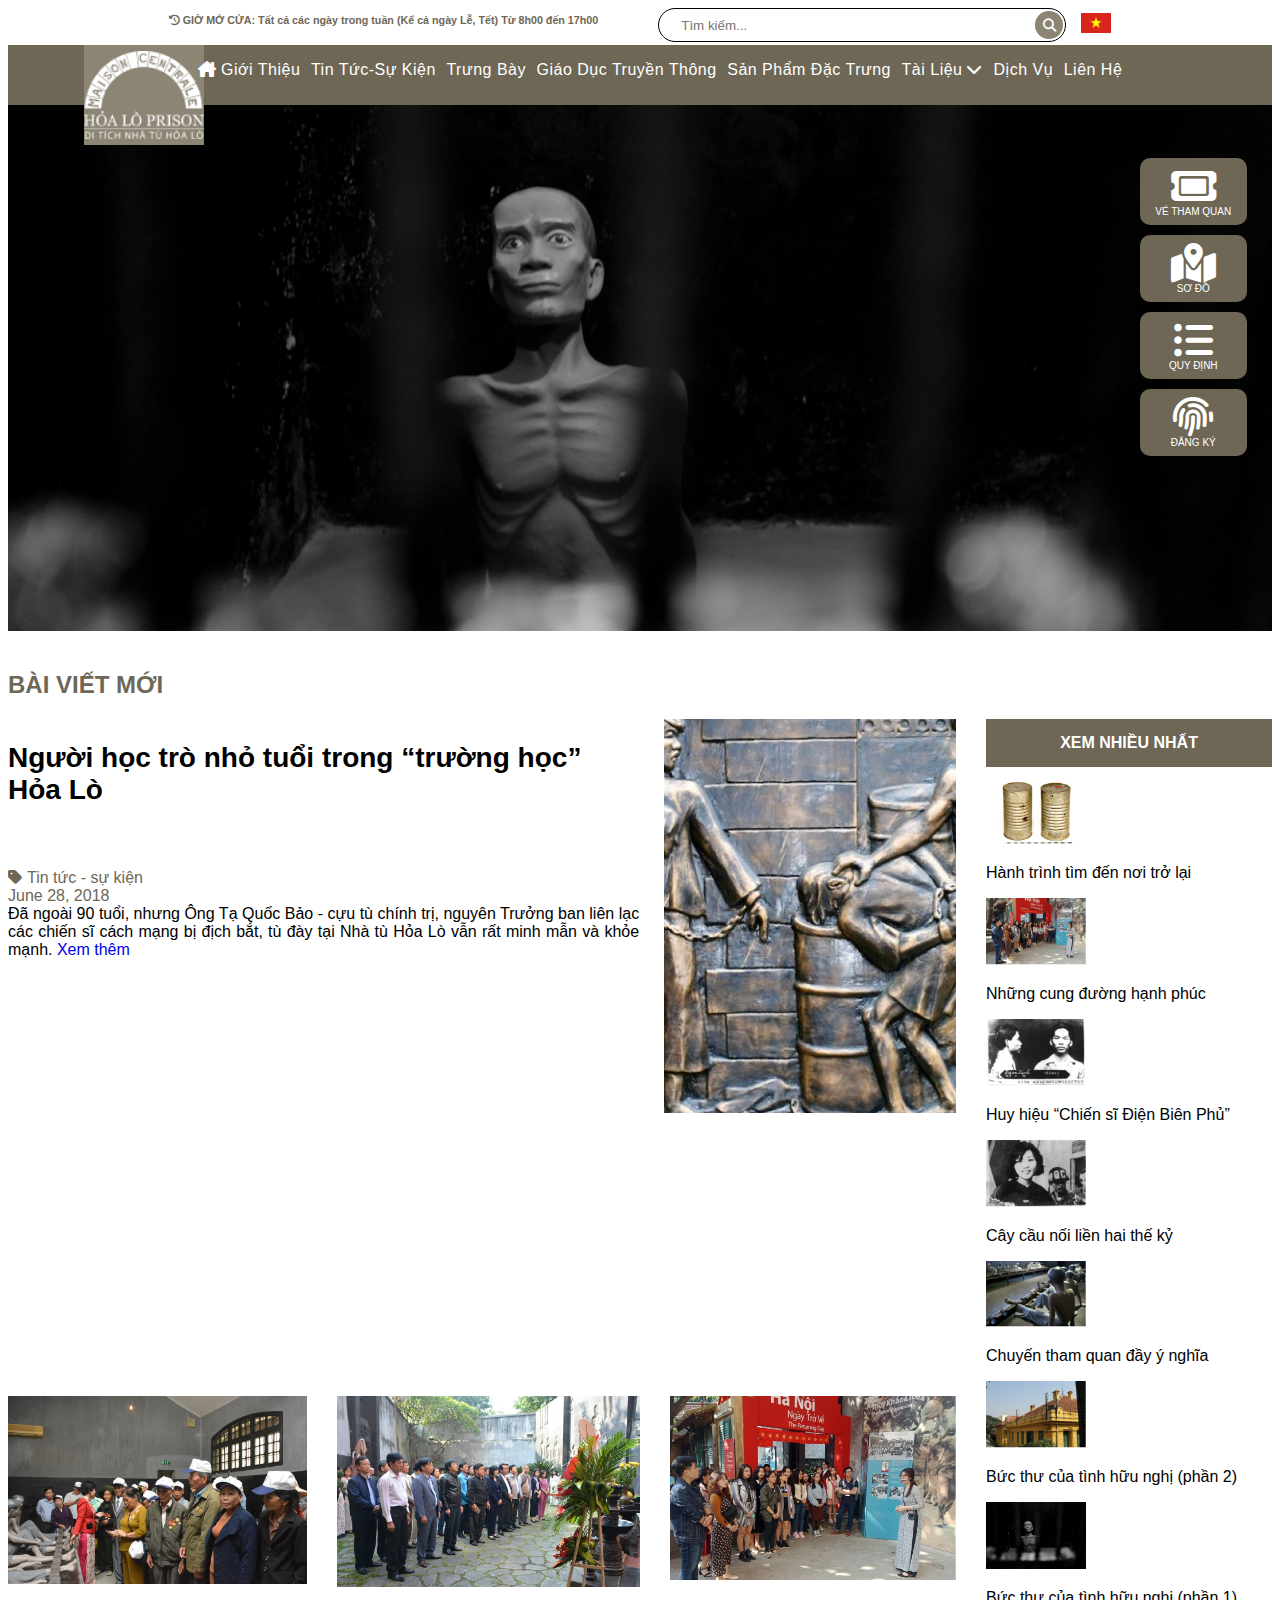
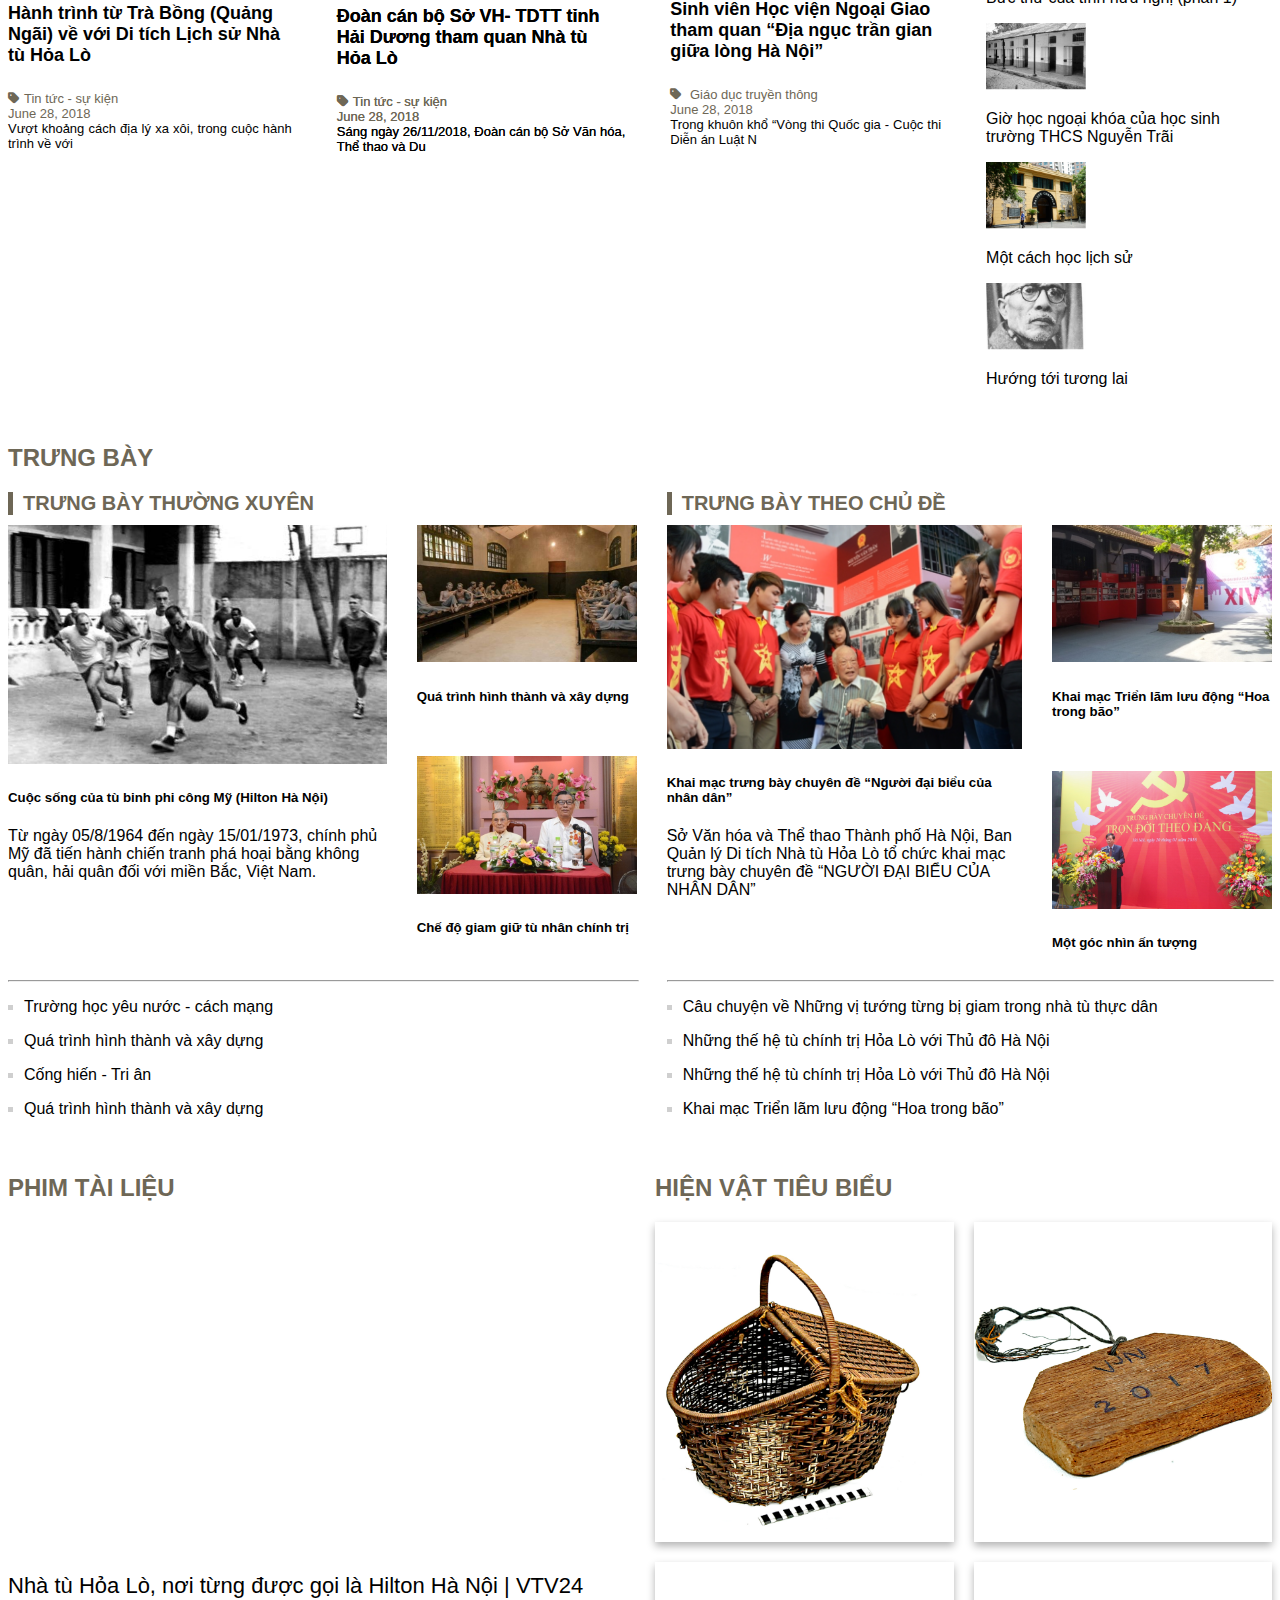
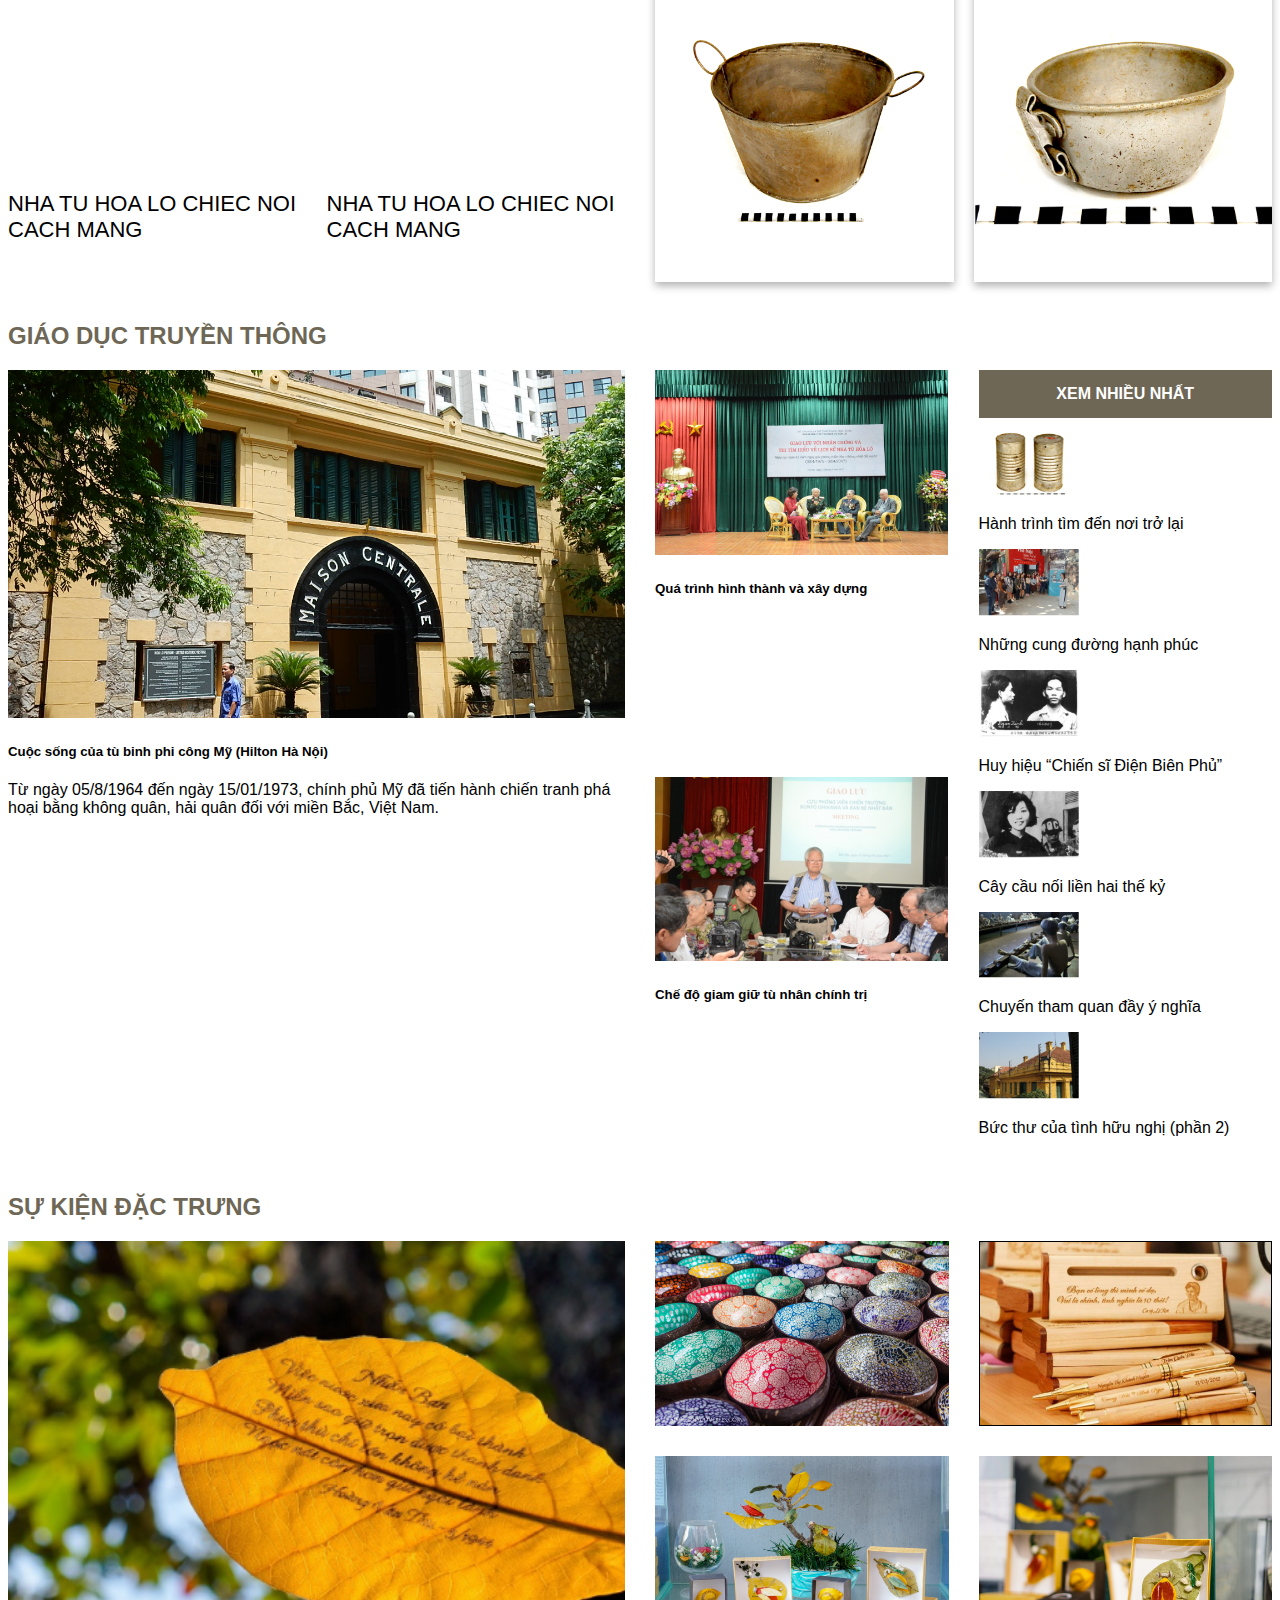
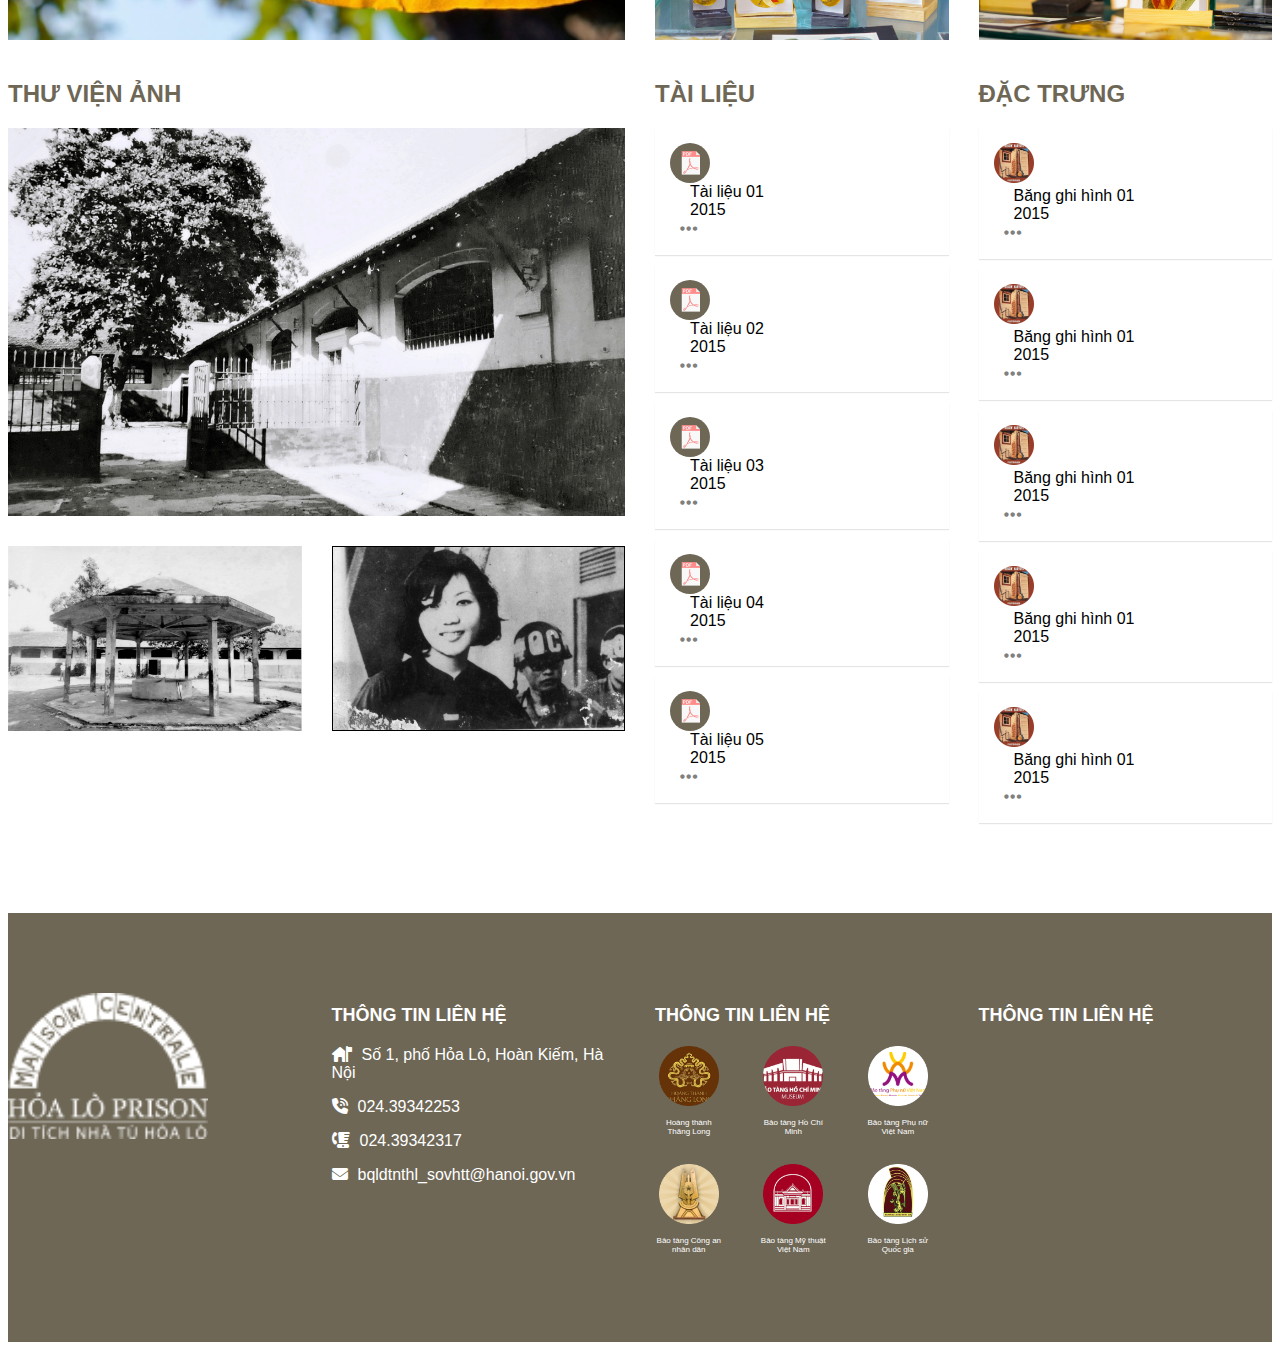
<file: dantrang/index.html>
<!DOCTYPE html>
<html lang="en">
  <head>
    <meta charset="UTF-8" />
    <meta name="viewport" content="width=device-width, initial-scale=1.0" />
    <link
      rel="stylesheet"
      href="https://cdnjs.cloudflare.com/ajax/libs/font-awesome/6.4.2/css/all.min.css"
    />
    <link
      href="https://cdn.jsdelivr.net/npm/bootstrap@5.0.2/dist/css/bootstrap.min.css"
      rel="stylesheet"
      integrity="sha384-EVSTQN3/azprG1Anm3QDgpJLIm9Nao0Yz1ztcQTwFspd3yD65VohhpuuCOmLASjC"
      crossorigin="anonymous"
    />
    <link
      rel="stylesheet"
      href="https://cdn.jsdelivr.net/npm/swiper@11/swiper-bundle.min.css"
    />

    <link rel="stylesheet" href="./assets/css/style.css" />
    <link rel="stylesheet" href="./assets/css/responsive.css" />
    <link rel="stylesheet" href="./assets/css/home-respon.css" />
    <title>Home</title>
  </head>
  <body>
    <div class="header_time"></div>
    <header class="menu"></header>
    <div class="menu-box">
      <div class="mn-img">
        <img src="./assets/img/2426428ea4a6132db471a664b3b99b40.jpg" alt="" />
      </div>
      <div class="menu-icon-list"></div>
    </div>

    <div id="content" class="container">
      <div id="new-post">
        <h1 class="content-head">bài viết mới</h1>
        <div class="post-content d-flex justify-content-between">
          <div class="">
            <div class="post-content-left">
              <div class="post-content-left-top">
                <div class="left col-4">
                  <h2>Người học trò nhỏ tuổi trong “trường học” Hỏa Lò</h2>
                  <div class="tag-time d-flex justify-content-between">
                    <p class="tag tag-new"><i class="fa-solid fa-tag"></i></p>
                    <p class="time">June 28, 2018</p>
                  </div>
                  <p>
                    Đã ngoài 90 tuổi, nhưng Ông Tạ Quốc Bảo - cựu tù chính trị,
                    nguyên Trưởng ban liên lạc các chiến sĩ cách mạng bị địch
                    bắt, tù đày tại Nhà tù Hỏa Lò vẫn rất minh mẫn và khỏe mạnh.
                    <a href="./post.html"><span>Xem thêm</span></a>
                  </p>
                </div>
                <div class="right">
                  <a href="./post.html">
                    <img
                      src="./assets/img/454518915_905742568058417_19873767900103206_n.png"
                      alt=""
                    />
                  </a>
                </div>
              </div>
              <div class="post-content-left-left post-new">
                <div class="left mt-2">
                  <h2 class="new-content">
                    Hành trình từ Trà Bồng (Quảng Ngãi) về với Di tích Lịch sử
                    Nhà tù Hỏa Lò
                  </h2>
                  <div class="tag-time d-flex justify-content-between">
                    <p class="tag tag-new"><i class="fa-solid fa-tag"></i></p>
                    <p class="time">June 28, 2018</p>
                  </div>
                  <p class="limited-text">
                    Vượt khoảng cách địa lý xa xôi, trong cuộc hành trình về với
                    thủ đô yêu dấu, điểm dừng chân đầu tiên của đoàn Đoàn Cựu
                    chiến binh huyện Trà Bồng (Quảng Ngãi) ...
                  </p>
                </div>
                <div class="new-img-bottom">
                  <img src="./assets/img/new 2.png" alt="" />
                </div>
              </div>
              <div class="post-content-left-middle post-new">
                <div class="left mt-2">
                  <h2 class="new-content">
                    Đoàn cán bộ Sở VH- TDTT tỉnh Hải Dương tham quan Nhà tù Hỏa
                    Lò
                  </h2>
                  <div class="tag-time d-flex justify-content-between">
                    <p class="tag tag-new"><i class="fa-solid fa-tag"></i></p>
                    <p class="time">June 28, 2018</p>
                  </div>
                  <p class="limited-text">
                    Sáng ngày 26/11/2018, Đoàn cán bộ Sở Văn hóa, Thể thao và Du
                    lịch tỉnh Hải Dương do đồng chí Phạm Thị Kim Nhung, Phó Giám
                    đốc Sở làm trưởng đoàn, đã tổ chức...
                  </p>
                </div>
                <div class="new-img-bottom">
                  <img src="./assets/img/new3.png" alt="" />
                </div>
              </div>

              <div class="post-content-left-middle_2 post-new">
                <div class="left mt-2">
                  <h2 class="new-content">
                    Đoàn cán bộ Sở VH- TDTT tỉnh Hải Dương tham quan Nhà tù Hỏa
                    Lò
                  </h2>
                  <div class="tag-time d-flex justify-content-between">
                    <p class="tag tag-new"><i class="fa-solid fa-tag"></i></p>
                    <p class="time">June 28, 2018</p>
                  </div>
                  <p class="limited-text">
                    Sáng ngày 26/11/2018, Đoàn cán bộ Sở Văn hóa, Thể thao và Du
                    lịch tỉnh Hải Dương do đồng chí Phạm Thị Kim Nhung, Phó Giám
                    đốc Sở làm trưởng đoàn, đã tổ chức...
                  </p>
                </div>
                <div class="new-img-bottom">
                  <img src="./assets/img/new3.png" alt="" />
                </div>
              </div>

              <div class="post-content-left-middle post-new">
                <div class="left mt-2">
                  <h2 class="new-content">
                    Đoàn cán bộ Sở VH- TDTT tỉnh Hải Dương tham quan Nhà tù Hỏa
                    Lò
                  </h2>
                  <div class="tag-time d-flex justify-content-between">
                    <p class="tag tag-new"><i class="fa-solid fa-tag"></i></p>
                    <p class="time">June 28, 2018</p>
                  </div>
                  <p class="limited-text">
                    Sáng ngày 26/11/2018, Đoàn cán bộ Sở Văn hóa, Thể thao và Du
                    lịch tỉnh Hải Dương do đồng chí Phạm Thị Kim Nhung, Phó Giám
                    đốc Sở làm trưởng đoàn, đã tổ chức...
                  </p>
                </div>
                <div class="new-img-bottom">
                  <img src="./assets/img/new3.png" alt="" />
                </div>
              </div>
              <div class="post-content-left-right post-new">
                <div class="left mt-2">
                  <h2 class="new-content">
                    Sinh viên Học viện Ngoại Giao tham quan “Địa ngục trần gian
                    giữa lòng Hà Nội”
                  </h2>
                  <div class="tag-time d-flex justify-content-between">
                    <p class="tag tag-education">
                      <i class="fa-solid fa-tag"></i>
                    </p>
                    <p class="time">June 28, 2018</p>
                  </div>
                  <p class="limited-text">
                    Trong khuôn khổ “Vòng thi Quốc gia - Cuộc thi Diễn án Luật
                    Nhân đạo Quốc tế 2018” diễn ra từ ngày 24 - 27/11/2018 do
                    khoa Luật Quốc tế, Học viện Ngoại Giao...
                  </p>
                </div>
                <div class="new-img-bottom">
                  <img src="./assets/img/new4.png" alt="" />
                </div>
              </div>

              <div class="post-content-right d-block">
                <h1>Xem nhiều nhất</h1>
                <div class="most-view-items d-flex">
                  <img src="./assets/img/xem nhieu nhat/a-1.png" alt="" />
                  <p>Hành trình tìm đến nơi trở lại</p>
                </div>
                <div class="most-view-items d-flex">
                  <img src="./assets/img/xem nhieu nhat/a-2.png" alt="" />
                  <p>Những cung đường hạnh phúc</p>
                </div>
                <div class="most-view-items d-flex">
                  <img src="./assets/img/xem nhieu nhat/a-3.png" alt="" />
                  <p>Huy hiệu “Chiến sĩ Điện Biên Phủ”</p>
                </div>
                <div class="most-view-items d-flex">
                  <img src="./assets/img/xem nhieu nhat/a-4.png" alt="" />
                  <p>Cây cầu nối liền hai thế kỷ</p>
                </div>
                <div class="most-view-items d-flex">
                  <img src="./assets/img/xem nhieu nhat/a-5.png" alt="" />
                  <p>Chuyến tham quan đầy ý nghĩa</p>
                </div>
                <div class="most-view-items d-flex">
                  <img src="./assets/img/xem nhieu nhat/a-6.png" alt="" />
                  <p>Bức thư của tình hữu nghị (phần 2)</p>
                </div>
                <div class="most-view-items d-flex">
                  <img
                    src="./assets/img/2426428ea4a6132db471a664b3b99b40.jpg"
                    alt=""
                  />
                  <p>Bức thư của tình hữu nghị (phần 1)</p>
                </div>
                <div class="most-view-items d-flex">
                  <img src="./assets/img/xem nhieu nhat/a-7.png" alt="" />
                  <p>Giờ học ngoại khóa của học sinh trường THCS Nguyễn Trãi</p>
                </div>
                <div class="most-view-items d-flex">
                  <img src="./assets/img/xem nhieu nhat/a-8.png" alt="" />
                  <p>Một cách học lịch sử</p>
                </div>
                <div class="most-view-items d-flex">
                  <img src="./assets/img/xem nhieu nhat/a-9.png" alt="" />
                  <p>Hướng tới tương lai</p>
                </div>
              </div>
            </div>
          </div>
        </div>
      </div>

      <div id="exhibition">
        <h1 class="content-head">trưng bày</h1>
        <div class="exhibition">
          <div class="regular-exhibition">
            <h1 class="content-head exhibition-title">
              trưng bày thường xuyên
            </h1>
            <div class="exhibition-content">
              <div class="exhibition-content-item exhibition-item1">
                <img src="./assets/img/trungbay/a2.png" alt="" />
                <h5 class="mt-2">
                  Cuộc sống của tù binh phi công Mỹ (Hilton Hà Nội)
                </h5>
                <p>
                  Từ ngày 05/8/1964 đến ngày 15/01/1973, chính phủ Mỹ đã tiến
                  hành chiến tranh phá hoại bằng không quân, hải quân đối với
                  miền Bắc, Việt Nam.
                </p>
              </div>
              <div class="exhibition-content-item exhibition-item2">
                <img src="./assets/img/trungbay/a1.png" alt="" />
                <h5 class="mt-2">Quá trình hình thành và xây dựng</h5>
              </div>
              <div class="exhibition-content-item exhibition-item3">
                <img src="./assets/img/trungbay/a3.png" alt="" />
                <h5 class="mt-2">Chế độ giam giữ tù nhân chính trị</h5>
              </div>
            </div>
          </div>
          <div class="topic-exhibition">
            <h1 class="content-head exhibition-title">trưng bày theo chủ đề</h1>
            <div class="exhibition-content">
              <div class="exhibition-content-item exhibition-item1">
                <img src="./assets/img/trungbay/a4.png" alt="" />
                <h5>
                  Khai mạc trưng bày chuyên đề “Người đại biểu của nhân dân”
                </h5>
                <p>
                  Sở Văn hóa và Thể thao Thành phố Hà Nội, Ban Quản lý Di tích
                  Nhà tù Hỏa Lò tổ chức khai mạc trưng bày chuyên đề “NGƯỜI ĐẠI
                  BIỂU CỦA NHÂN DÂN”
                </p>
              </div>
              <div class="exhibition-content-item exhibition-item2">
                <img src="./assets/img/trungbay/a5.png" alt="" />
                <h5>Khai mạc Triển lãm lưu động “Hoa trong bão”</h5>
              </div>
              <div class="exhibition-content-item exhibition-item3">
                <img src="./assets/img/trungbay/a6.png" alt="" />
                <h5>Một góc nhìn ấn tượng</h5>
              </div>
            </div>
          </div>
          <div class="exhibition-list-left">
            <hr />
            <ul>
              <li><p>Trường học yêu nước - cách mạng</p></li>
              <li><p>Quá trình hình thành và xây dựng</p></li>
              <li><p>Cống hiến - Tri ân</p></li>
              <li><p>Quá trình hình thành và xây dựng</p></li>
            </ul>
          </div>
          <div class="exhibition-list-right">
            <hr />
            <ul>
              <li>
                <p>
                  Câu chuyện về Những vị tướng từng bị giam trong nhà tù thực
                  dân
                </p>
              </li>
              <li><p>Những thế hệ tù chính trị Hỏa Lò với Thủ đô Hà Nội</p></li>
              <li><p>Những thế hệ tù chính trị Hỏa Lò với Thủ đô Hà Nội</p></li>
              <li><p>Khai mạc Triển lãm lưu động “Hoa trong bão”</p></li>
            </ul>
          </div>
        </div>
      </div>
      <div class="documentary-typical">
        <div id="documentary" class="documentary_left">
          <h1 class="content-head">phim tài liệu</h1>
          <div class="documentary-content">
            <div class="documentary-item1">
              <iframe
                src="https://www.youtube.com/embed/QPLgmHOZjdU?si=QVBpJ-LM7pKV3gGH"
                title="YouTube video player"
                frameborder="0"
                allow="accelerometer; autoplay; clipboard-write; encrypted-media; gyroscope; picture-in-picture; web-share"
                referrerpolicy="strict-origin-when-cross-origin"
                allowfullscreen
              ></iframe>
              <p>Nhà tù Hỏa Lò, nơi từng được gọi là Hilton Hà Nội | VTV24</p>
            </div>
            <div class="documentary-item2">
              <iframe
                width="560"
                height="315"
                src="https://www.youtube.com/embed/BCX19PZQzcw?si=yi_H2hBQvYA0oH8r"
                title="YouTube video player"
                frameborder="0"
                allow="accelerometer; autoplay; clipboard-write; encrypted-media; gyroscope; picture-in-picture; web-share"
                referrerpolicy="strict-origin-when-cross-origin"
                allowfullscreen
              ></iframe>
              <p>NHA TU HOA LO CHIEC NOI CACH MANG</p>
            </div>
            <div class="documentary-item3">
              <iframe
                width="560"
                height="315"
                src="https://www.youtube.com/embed/BCX19PZQzcw?si=yi_H2hBQvYA0oH8r"
                title="YouTube video player"
                frameborder="0"
                allow="accelerometer; autoplay; clipboard-write; encrypted-media; gyroscope; picture-in-picture; web-share"
                referrerpolicy="strict-origin-when-cross-origin"
                allowfullscreen
              ></iframe>
              <p>NHA TU HOA LO CHIEC NOI CACH MANG</p>
            </div>
          </div>
        </div>
        <div id="typical-artifacts" class="documentary_right">
          <h1 class="content-head">hiện vật tiêu biểu</h1>
          <div class="typical-artifacts-content">
            <div class="typical-item1">
              <img src="./assets/img/hienvat/a1.png" alt="" />
            </div>
            <div class="typical-item2">
              <img src="./assets/img/hienvat/a2.png" alt="" />
            </div>
            <div class="typical-item3">
              <img src="./assets/img/hienvat/a3.png" alt="" />
            </div>
            <div class="typical-item4">
              <img src="./assets/img/hienvat/a4.png" alt="" />
            </div>
          </div>
        </div>
      </div>

      <div id="media-education">
        <h1 class="content-head">giáo dục truyền thông</h1>
        <div class="media">
          <div class="media-new">
            <div class="media_1">
              <img
                src="./assets/img/giaoduc/455258312_1028686535585148_4241961626544934195_n.png"
                alt=""
              />
              <h5 class="mt-2">
                Cuộc sống của tù binh phi công Mỹ (Hilton Hà Nội)
              </h5>
              <p>
                Từ ngày 05/8/1964 đến ngày 15/01/1973, chính phủ Mỹ đã tiến hành
                chiến tranh phá hoại bằng không quân, hải quân đối với miền Bắc,
                Việt Nam.
              </p>
            </div>
            <div class="media_2">
              <img
                src="./assets/img/giaoduc/455258312_3412866932343764_8397223241221120898_n.png"
                alt=""
              />
              <h5 class="mt-2">Quá trình hình thành và xây dựng</h5>
            </div>
            <div class="media_3">
              <img
                src="./assets/img/giaoduc/456699841_1021817012543262_594362684178941243_n.png"
                alt=""
              />
              <h5 class="mt-2">Chế độ giam giữ tù nhân chính trị</h5>
            </div>
            <div class="other_news">
              <div class="post-content-right d-block">
                <h1>Xem nhiều nhất</h1>
                <div class="most-view-items d-flex">
                  <img src="./assets/img/xem nhieu nhat/a-1.png" alt="" />
                  <p>Hành trình tìm đến nơi trở lại</p>
                </div>
                <div class="most-view-items d-flex">
                  <img src="./assets/img/xem nhieu nhat/a-2.png" alt="" />
                  <p>Những cung đường hạnh phúc</p>
                </div>
                <div class="most-view-items d-flex">
                  <img src="./assets/img/xem nhieu nhat/a-3.png" alt="" />
                  <p>Huy hiệu “Chiến sĩ Điện Biên Phủ”</p>
                </div>
                <div class="most-view-items d-flex">
                  <img src="./assets/img/xem nhieu nhat/a-4.png" alt="" />
                  <p>Cây cầu nối liền hai thế kỷ</p>
                </div>
                <div class="most-view-items d-flex">
                  <img src="./assets/img/xem nhieu nhat/a-5.png" alt="" />
                  <p>Chuyến tham quan đầy ý nghĩa</p>
                </div>
                <div class="most-view-items d-flex">
                  <img src="./assets/img/xem nhieu nhat/a-6.png" alt="" />
                  <p>Bức thư của tình hữu nghị (phần 2)</p>
                </div>
              </div>
            </div>
          </div>
        </div>
      </div>

      <div class="products">
        <h1 class="content-head">sự kiện đặc trưng</h1>
        <div class="product_img">
          <img
            class="product_item1"
            src="./assets/img/sanpham/456078039_875986140527084_3344491726462265142_n.png"
            alt=""
          />
          <img class="product_item2" src="./assets/img/sanpham/a1.png" alt="" />
          <img class="product_item3" src="./assets/img/sanpham/a2.png" alt="" />
          <img class="product_item4" src="./assets/img/sanpham/a3.png" alt="" />
          <img class="product_item5" src="./assets/img/sanpham/a4.png" alt="" />
        </div>
      </div>

      <div class="photo_gallery">
        <div class="gallery_left">
          <h1 class="content-head">thư viện ảnh</h1>
          <div class="gallery_left_content">
            <img
              class="gallery_ỉtem1"
              src="./assets/img/thuvienanh/a1.png"
              alt=""
            />
            <img
              class="gallery_ỉtem2"
              src="./assets/img/thuvienanh/a2.png"
              alt=""
            />
            <img
              class="gallery_ỉtem3"
              src="./assets/img/thuvienanh/a3.png"
              alt=""
            />
          </div>
        </div>
        <div class="document">
          <h1 class="content-head">tài liệu</h1>
          <div class="document_content">
            <div class="form_item document_item d-flex container">
              <div class="form_box document_box d-flex">
                <div class="document_img">
                  <img src="./assets/img/thuvienanh/Group 2.png" alt="" />
                </div>
                <div class="name_file dcm-namefile">
                  <p>Tài liệu 01</p>
                  <p>2015</p>
                </div>
              </div>
              <i class="fa-solid fa-ellipsis"></i>
            </div>
            <div class="form_item document_item d-flex container">
              <div class="form_box document_box d-flex">
                <div class="document_img">
                  <img src="./assets/img/thuvienanh/Group 2.png" alt="" />
                </div>
                <div class="name_file dcm-namefile">
                  <p>Tài liệu 02</p>
                  <p>2015</p>
                </div>
              </div>
              <i class="fa-solid fa-ellipsis"></i>
            </div>
            <div class="form_item document_item d-flex container">
              <div class="form_box document_box d-flex">
                <div class="document_img">
                  <img src="./assets/img/thuvienanh/Group 2.png" alt="" />
                </div>
                <div class="name_file dcm-namefile">
                  <p>Tài liệu 03</p>
                  <p>2015</p>
                </div>
              </div>
              <i class="fa-solid fa-ellipsis"></i>
            </div>
            <div class="form_item document_item d-flex container">
              <div class="form_box document_box d-flex">
                <div class="document_img">
                  <img src="./assets/img/thuvienanh/Group 2.png" alt="" />
                </div>
                <div class="name_file dcm-namefile">
                  <p>Tài liệu 04</p>
                  <p>2015</p>
                </div>
              </div>
              <i class="fa-solid fa-ellipsis"></i>
            </div>
            <div class="form_item document_item d-flex container">
              <div class="form_box document_box d-flex">
                <div class="document_img">
                  <img src="./assets/img/thuvienanh/Group 2.png" alt="" />
                </div>
                <div class="name_file dcm-namefile">
                  <p>Tài liệu 05</p>
                  <p>2015</p>
                </div>
              </div>
              <i class="fa-solid fa-ellipsis"></i>
            </div>
          </div>
        </div>
        <div class="feature">
          <h1 class="content-head">đặc trưng</h1>
          <div class="form_item feature_item d-flex container">
            <div class="form_box feature_box d-flex">
              <div class="feature_img">
                <img
                  src="./assets/img/thuvienanh/456260191_3830084587215138_3619781387113118087_n.png"
                  alt=""
                />
              </div>
              <div class="name_file fet-namefile">
                <p>Băng ghi hình 01</p>
                <p>2015</p>
              </div>
            </div>
            <i class="fa-solid fa-ellipsis"></i>
          </div>
          <div class="form_item feature_item d-flex container">
            <div class="form_box feature_box d-flex">
              <div class="feature_img">
                <img
                  src="./assets/img/thuvienanh/456260191_3830084587215138_3619781387113118087_n.png"
                  alt=""
                />
              </div>
              <div class="name_file fet-namefile">
                <p>Băng ghi hình 01</p>
                <p>2015</p>
              </div>
            </div>
            <i class="fa-solid fa-ellipsis"></i>
          </div>
          <div class="form_item feature_item d-flex container">
            <div class="form_box feature_box d-flex">
              <div class="feature_img">
                <img
                  src="./assets/img/thuvienanh/456260191_3830084587215138_3619781387113118087_n.png"
                  alt=""
                />
              </div>
              <div class="name_file fet-namefile">
                <p>Băng ghi hình 01</p>
                <p>2015</p>
              </div>
            </div>
            <i class="fa-solid fa-ellipsis"></i>
          </div>
          <div class="form_item feature_item d-flex container">
            <div class="form_box feature_box d-flex">
              <div class="feature_img">
                <img
                  src="./assets/img/thuvienanh/456260191_3830084587215138_3619781387113118087_n.png"
                  alt=""
                />
              </div>
              <div class="name_file fet-namefile">
                <p>Băng ghi hình 01</p>
                <p>2015</p>
              </div>
            </div>
            <i class="fa-solid fa-ellipsis"></i>
          </div>
          <div class="form_item feature_item d-flex container">
            <div class="form_box feature_box d-flex">
              <div class="feature_img">
                <img
                  src="./assets/img/thuvienanh/456260191_3830084587215138_3619781387113118087_n.png"
                  alt=""
                />
              </div>
              <div class="name_file fet-namefile">
                <p>Băng ghi hình 01</p>
                <p>2015</p>
              </div>
            </div>
            <i class="fa-solid fa-ellipsis"></i>
          </div>
        </div>
      </div>
    </div>

    <div id="footer"></div>

    <script src="./assets/js/form-menu-footer.js"></script>
    <script src="./assets/js/menurespon.js"></script>
    <script src="./assets/js/limitedtext.js"></script>
    <!-- <script src="https://cdn.jsdelivr.net/npm/swiper@11/swiper-bundle.min.js"></script> -->
    <script
      async
      defer
      crossorigin="anonymous"
      src="https://connect.facebook.net/vi_VN/sdk.js#xfbml=1&version=v20.0"
      nonce="EuJy9ouM"
    ></script>
  </body>
</html>
</file>
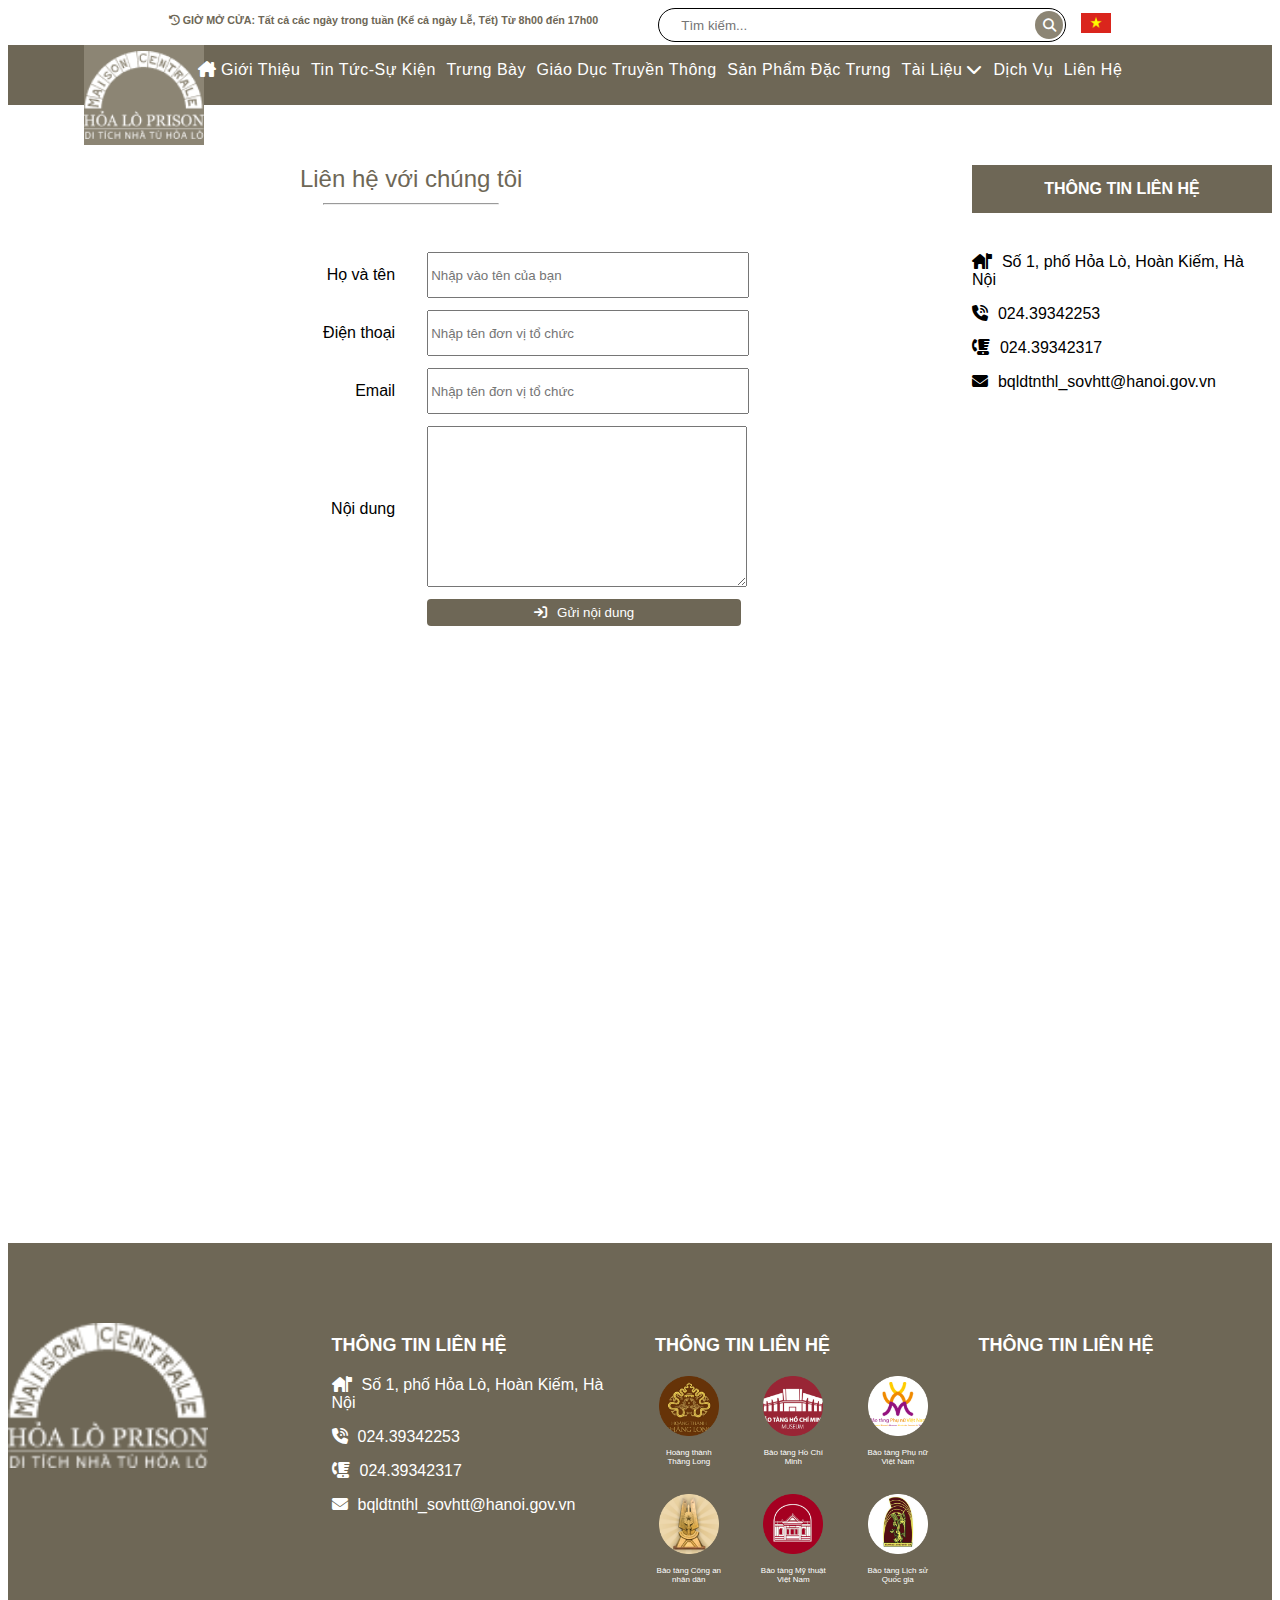
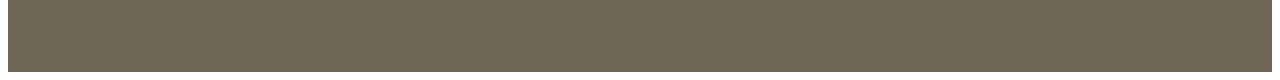
<file: dantrang/contact.html>
<!DOCTYPE html>
<html lang="en">
  <head>
    <meta charset="UTF-8" />
    <meta name="viewport" content="width=device-width, initial-scale=1.0" />
    <link rel="stylesheet" href="./assets/css/style.css" />
    <link rel="stylesheet" href="./assets/css/register.css" />
    <link rel="stylesheet" href="./assets/css/contact.css" />
    <link
      rel="stylesheet"
      href="https://cdnjs.cloudflare.com/ajax/libs/font-awesome/6.4.2/css/all.min.css"
    />
    <link rel="stylesheet" href="./assets/css/responsive.css" />
    <link rel="stylesheet" href="./assets/css/contact-respon.css" />

    <link
      href="https://cdn.jsdelivr.net/npm/bootstrap@5.0.2/dist/css/bootstrap.min.css"
      rel="stylesheet"
      integrity="sha384-EVSTQN3/azprG1Anm3QDgpJLIm9Nao0Yz1ztcQTwFspd3yD65VohhpuuCOmLASjC"
      crossorigin="anonymous"
    />
    <title>Liên hệ</title>
  </head>
  <body>
    <div class="header_time"></div>

    <header class="menu"></header>

    <div class="breadcrumb"></div>
    <div class="register_content container">
      <div class="form_register">
        <p>Liên hệ với chúng tôi</p>
        <hr />
        <table>
          <tr class="form_box dis-flex justify-content-between">
            <td>họ và tên</td>
            <td>
              <input type="text" placeholder="Nhập vào tên của bạn" />
            </td>
          </tr>
          <tr class="form_box">
            <td>điện thoại</td>
            <td>
              <input type="text" placeholder="Nhập tên đơn vị tổ chức" />
            </td>
          </tr>
          <tr class="form_box">
            <td>email</td>
            <td>
              <input type="text" placeholder="Nhập tên đơn vị tổ chức" />
            </td>
          </tr>
          <tr class="form_box">
            <td>nội dung</td>
            <td>
              <textarea name="" id=""></textarea>
            </td>
          </tr>
          <tr>
            <td></td>
            <td>
              <button class="btn_register">
                <i class="fa-solid fa-arrow-right-to-bracket"></i>Gửi nội dung
              </button>
            </td>
          </tr>
        </table>
      </div>

      <div class="post-content-right most_viewed contact d-block">
        <h1>thông tin liên hệ</h1>
        <div>
          <p>
            <i class="fa-solid fa-house-flag"></i>Số 1, phố Hỏa Lò, Hoàn Kiếm,
            Hà Nội
          </p>
          <p><i class="fa-solid fa-phone-volume"></i>024.39342253</p>
          <p><i class="fa-solid fa-blender-phone"></i>024.39342317</p>
          <p>
            <i class="fa-solid fa-envelope"></i>bqldtnthl_sovhtt@hanoi.gov.vn
          </p>
        </div>
      </div>
    </div>
    <div class="map container">
      <iframe
        src="https://www.google.com/maps/embed?pb=!1m18!1m12!1m3!1d3724.1836948816076!2d105.84390317495114!3d21.025334687896958!2m3!1f0!2f0!3f0!3m2!1i1024!2i768!4f13.1!3m3!1m2!1s0x3135ab96aa51de95%3A0x9701e10bee31af54!2zRGkgdMOtY2ggTmjDoCB0w7kgSOG7j2EgTMOy!5e0!3m2!1svi!2s!4v1725153433678!5m2!1svi!2s"
        width="600"
        height="450"
        style="border: 0"
        allowfullscreen=""
        loading="lazy"
        referrerpolicy="no-referrer-when-downgrade"
      ></iframe>
    </div>

    <div id="footer"></div>
    <script src="./assets/js/form-menu-footer.js"></script>
    <script src="./assets/js/menurespon.js"></script>

    <script
      async
      defer
      crossorigin="anonymous"
      src="https://connect.facebook.net/vi_VN/sdk.js#xfbml=1&version=v20.0"
      nonce="EuJy9ouM"
    ></script>
  </body>
</html>
</file>
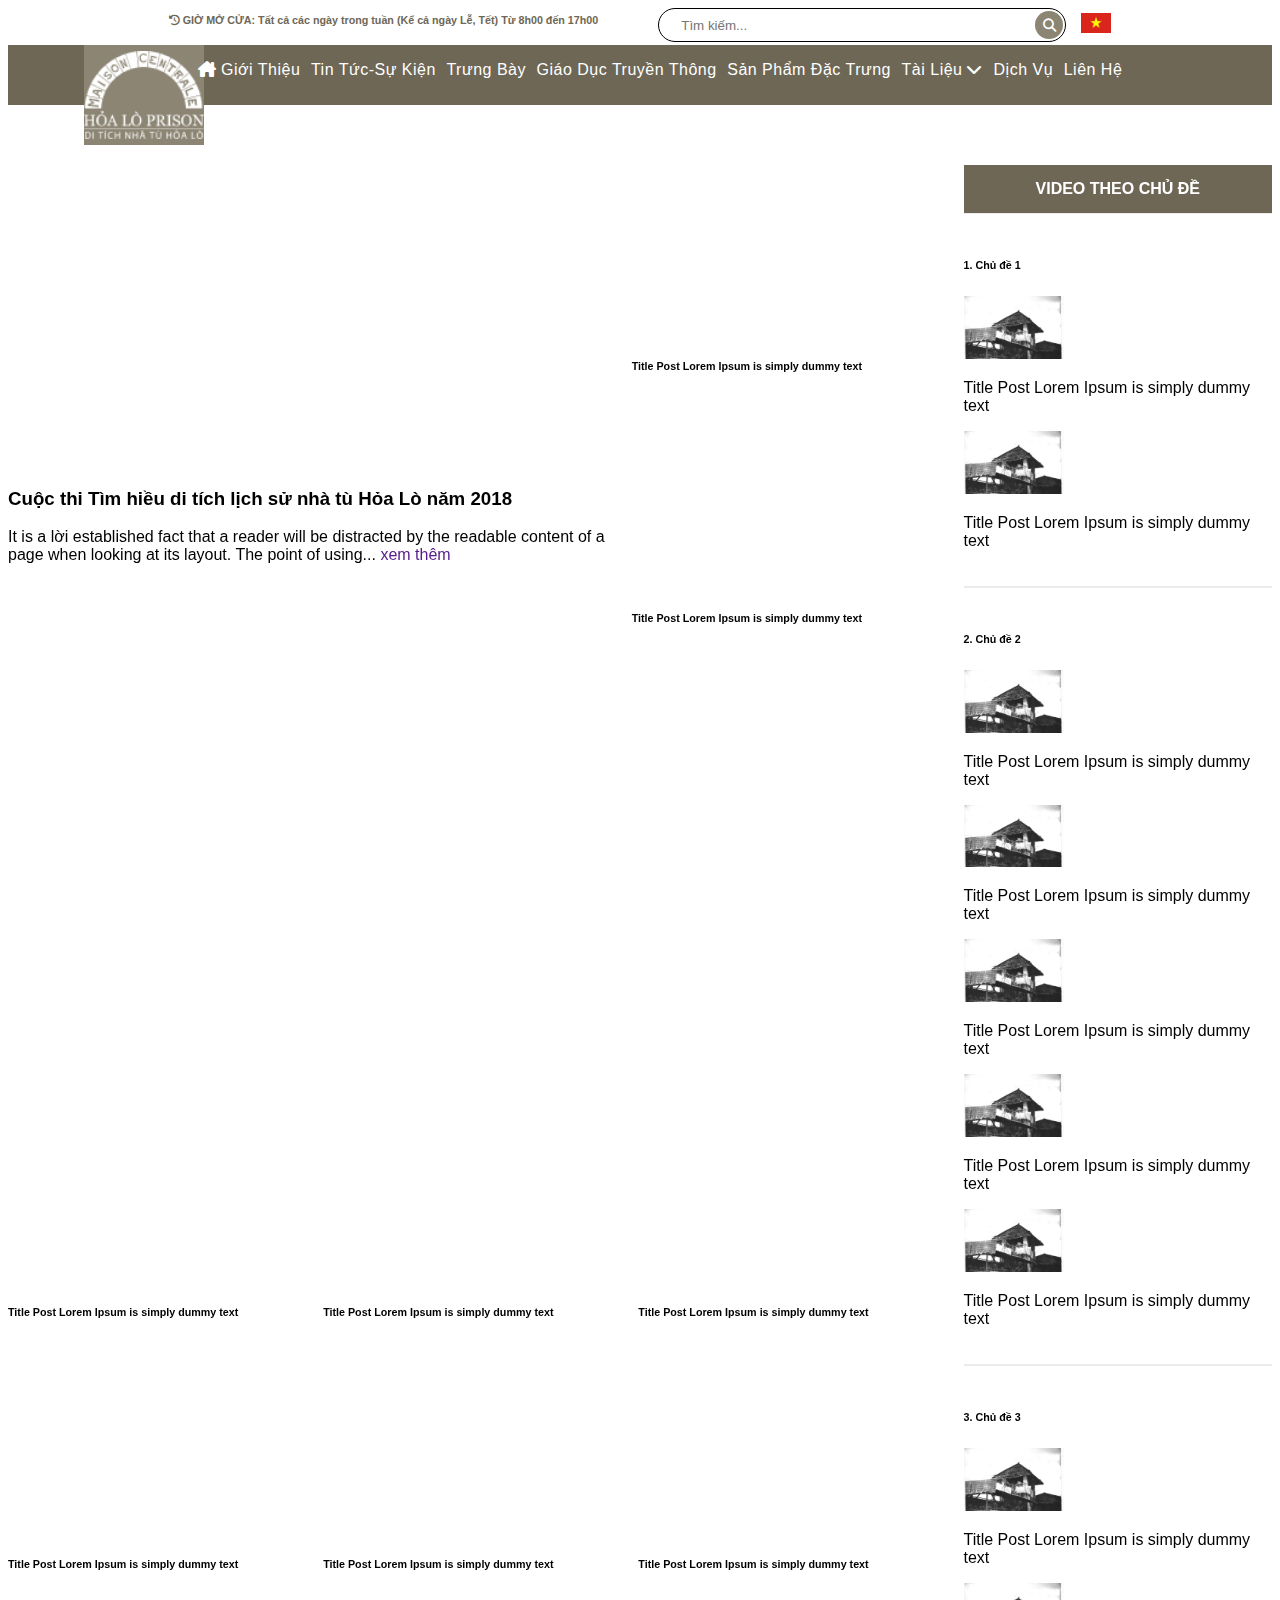
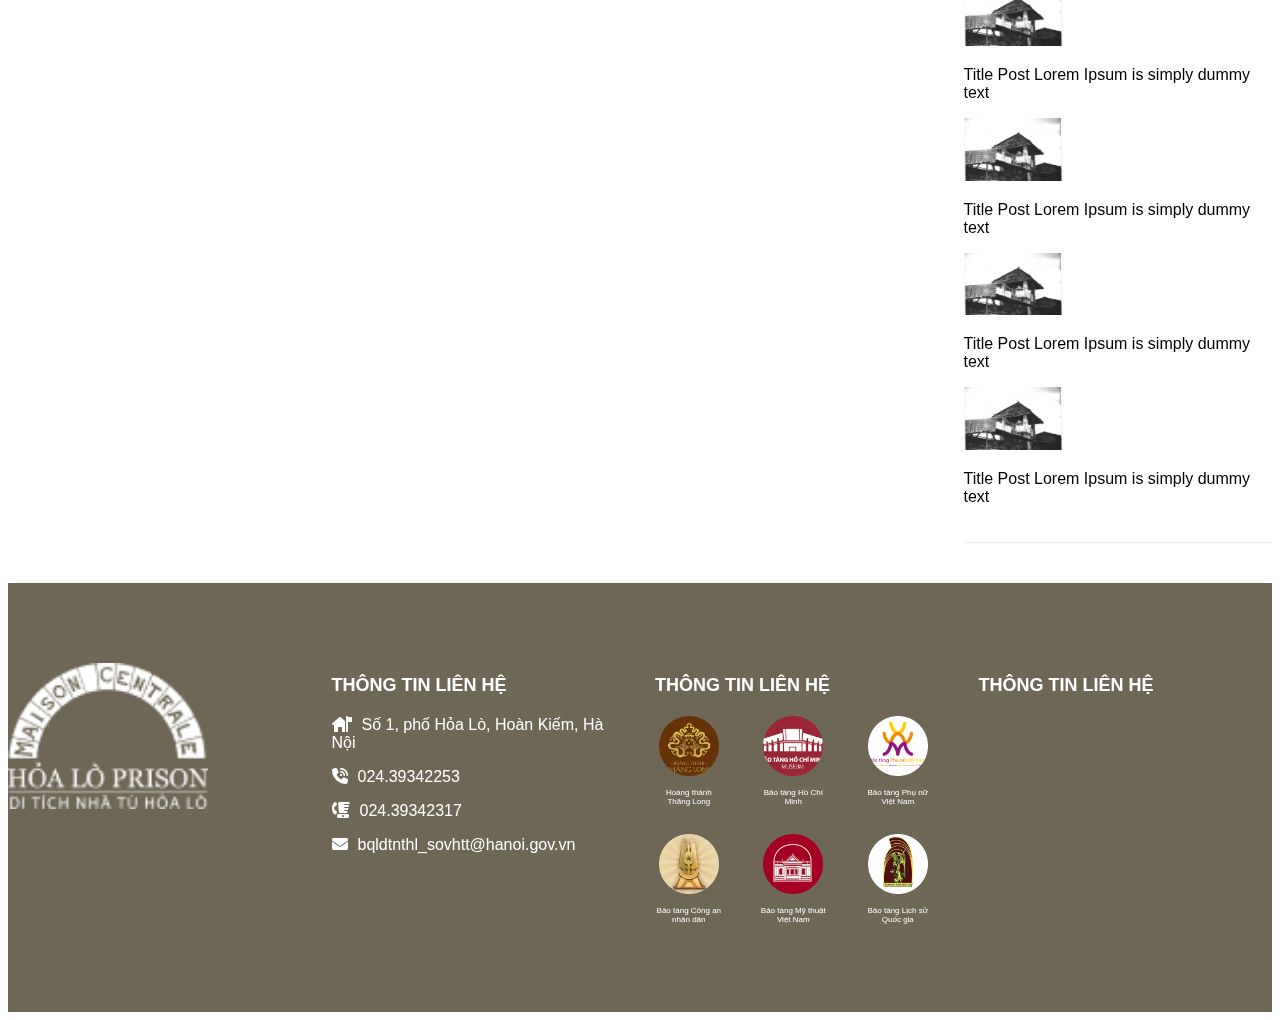
<file: dantrang/documentary.html>
<!DOCTYPE html>
<html lang="en">
<head>
    <meta charset="UTF-8">
    <meta name="viewport" content="width=device-width, initial-scale=1.0">
    <link rel="stylesheet" href="./assets/css/style.css">
    <link rel="stylesheet" href="./assets/css/gallery.css">
    <link rel="stylesheet" href="./assets/css/documentary.css">
    <link rel="stylesheet" href="https://cdnjs.cloudflare.com/ajax/libs/font-awesome/6.4.2/css/all.min.css">
    <link rel="stylesheet" href="./assets/css/responsive.css">
    <link rel="stylesheet" href="./assets/css/documentary-respon.css">

    <link href="https://cdn.jsdelivr.net/npm/bootstrap@5.0.2/dist/css/bootstrap.min.css" rel="stylesheet" integrity="sha384-EVSTQN3/azprG1Anm3QDgpJLIm9Nao0Yz1ztcQTwFspd3yD65VohhpuuCOmLASjC" crossorigin="anonymous">
    <title>Phim tài liệu</title>
</head>
<body>
    <div class="header_time"></div>

    <header class=" menu"></header>

    <div class="breadcrumb "></div>

    <div class="gallery container">
      
            <div class="content_top">
                <div class="item1">
                    <iframe height="300px" src="https://www.youtube.com/embed/QPLgmHOZjdU?si=QVBpJ-LM7pKV3gGH" title="YouTube video player" frameborder="0" allow="accelerometer; autoplay; clipboard-write; encrypted-media; gyroscope; picture-in-picture; web-share" referrerpolicy="strict-origin-when-cross-origin" allowfullscreen></iframe>
                    <h3>Cuộc thi Tìm hiều di tích lịch sử nhà tù Hỏa Lò năm 2018</h3>
                    <p>It is a lời established fact that a reader will be distracted by the readable content of a page when looking at its layout. The point of using... <span><a href="">xem thêm</a></span></p>
                </div>
                <div class="item2">
                    <iframe height="166px" src="https://www.youtube.com/embed/WgMz_dZ0rvk?si=3UuPbWIJcKsBank3" title="YouTube video player" frameborder="0" allow="accelerometer; autoplay; clipboard-write; encrypted-media; gyroscope; picture-in-picture; web-share" referrerpolicy="strict-origin-when-cross-origin" allowfullscreen></iframe>
                    <h6>Title Post Lorem Ipsum is simply dummy text</h6>
                </div>
                <div class="item3">
                    <iframe height="166px" src="https://www.youtube.com/embed/WgMz_dZ0rvk?si=3UuPbWIJcKsBank3" title="YouTube video player" frameborder="0" allow="accelerometer; autoplay; clipboard-write; encrypted-media; gyroscope; picture-in-picture; web-share" referrerpolicy="strict-origin-when-cross-origin" allowfullscreen></iframe>
                    <h6>Title Post Lorem Ipsum is simply dummy text</h6>
                </div>
            </div>
            <div class="content_bottom">
                <div>
                    <iframe height="166px" src="https://www.youtube.com/embed/WgMz_dZ0rvk?si=3UuPbWIJcKsBank3" title="YouTube video player" frameborder="0" allow="accelerometer; autoplay; clipboard-write; encrypted-media; gyroscope; picture-in-picture; web-share" referrerpolicy="strict-origin-when-cross-origin" allowfullscreen></iframe>
                    <h6>Title Post Lorem Ipsum is simply dummy text</h6>
                </div>
                <div>
                    <iframe height="166px" src="https://www.youtube.com/embed/WgMz_dZ0rvk?si=3UuPbWIJcKsBank3" title="YouTube video player" frameborder="0" allow="accelerometer; autoplay; clipboard-write; encrypted-media; gyroscope; picture-in-picture; web-share" referrerpolicy="strict-origin-when-cross-origin" allowfullscreen></iframe>
                    <h6>Title Post Lorem Ipsum is simply dummy text</h6>
                </div>
                <div>
                    <iframe height="166px" src="https://www.youtube.com/embed/WgMz_dZ0rvk?si=3UuPbWIJcKsBank3" title="YouTube video player" frameborder="0" allow="accelerometer; autoplay; clipboard-write; encrypted-media; gyroscope; picture-in-picture; web-share" referrerpolicy="strict-origin-when-cross-origin" allowfullscreen></iframe>
                    <h6>Title Post Lorem Ipsum is simply dummy text</h6>
                </div>
                <div>
                    <iframe height="166px" src="https://www.youtube.com/embed/WgMz_dZ0rvk?si=3UuPbWIJcKsBank3" title="YouTube video player" frameborder="0" allow="accelerometer; autoplay; clipboard-write; encrypted-media; gyroscope; picture-in-picture; web-share" referrerpolicy="strict-origin-when-cross-origin" allowfullscreen></iframe>
                    <h6>Title Post Lorem Ipsum is simply dummy text</h6>
                </div>
                <div>
                    <iframe height="166px" src="https://www.youtube.com/embed/WgMz_dZ0rvk?si=3UuPbWIJcKsBank3" title="YouTube video player" frameborder="0" allow="accelerometer; autoplay; clipboard-write; encrypted-media; gyroscope; picture-in-picture; web-share" referrerpolicy="strict-origin-when-cross-origin" allowfullscreen></iframe>
                    <h6>Title Post Lorem Ipsum is simply dummy text</h6>
                </div>
                <div>
                    <iframe height="166px" src="https://www.youtube.com/embed/WgMz_dZ0rvk?si=3UuPbWIJcKsBank3" title="YouTube video player" frameborder="0" allow="accelerometer; autoplay; clipboard-write; encrypted-media; gyroscope; picture-in-picture; web-share" referrerpolicy="strict-origin-when-cross-origin" allowfullscreen></iframe>
                    <h6>Title Post Lorem Ipsum is simply dummy text</h6>
                </div>
            </div>

        
        <div class="content_right">
            <div class="post-content-right d-block">
                <h1>Video theo chủ đề</h1>
                <div class="topic topic_1">
                    <h6>1. Chủ đề 1</h6>
                    <div class="most-view-items d-flex">
                        <a class="d-flex" style="color: black;" href="">
                            <img src="./assets/img/thuvienanh/thuvienanh/a4.png" alt="">
                            <p>Title Post Lorem Ipsum is simply dummy text</p>
                        </a>
                    </div>
                    <div class="most-view-items d-flex">
                        <a class="d-flex" style="color: black;" href="">
                            <img src="./assets/img/thuvienanh/thuvienanh/a4.png" alt="">
                            <p>Title Post Lorem Ipsum is simply dummy text</p>
                        </a>
                    </div>
                </div>
                <div class="topic topic_2">
                    <h6>2. Chủ đề 2</h6>
                    <div class="most-view-items d-flex">
                        <a class="d-flex" style="color: black;" href="">
                            <img src="./assets/img/thuvienanh/thuvienanh/a4.png" alt="">
                            <p>Title Post Lorem Ipsum is simply dummy text</p>
                        </a>
                    </div>
                    <div class="most-view-items d-flex">
                        <a class="d-flex" style="color: black;" href="">
                            <img src="./assets/img/thuvienanh/thuvienanh/a4.png" alt="">
                            <p>Title Post Lorem Ipsum is simply dummy text</p>
                        </a>
                    </div>
                    <div class="most-view-items d-flex">
                        <a class="d-flex" style="color: black;" href="">
                            <img src="./assets/img/thuvienanh/thuvienanh/a4.png" alt="">
                            <p>Title Post Lorem Ipsum is simply dummy text</p>
                        </a>
                    </div>
                    <div class="most-view-items d-flex">
                        <a class="d-flex" style="color: black;" href="">
                            <img src="./assets/img/thuvienanh/thuvienanh/a4.png" alt="">
                            <p>Title Post Lorem Ipsum is simply dummy text</p>
                        </a>
                    </div>
                    <div class="most-view-items d-flex">
                        <a class="d-flex" style="color: black;" href="">
                            <img src="./assets/img/thuvienanh/thuvienanh/a4.png" alt="">
                            <p>Title Post Lorem Ipsum is simply dummy text</p>
                        </a>
                    </div>
                </div>
                
                <div class="topic topic_3">
                    <h6>3. Chủ đề 3</h6>
                    <div class="most-view-items d-flex">
                        <a class="d-flex" style="color: black;" href="">
                            <img src="./assets/img/thuvienanh/thuvienanh/a4.png" alt="">
                            <p>Title Post Lorem Ipsum is simply dummy text</p>
                        </a>
                    </div>
                    <div class="most-view-items d-flex">
                        <a class="d-flex" style="color: black;" href="">
                            <img src="./assets/img/thuvienanh/thuvienanh/a4.png" alt="">
                            <p>Title Post Lorem Ipsum is simply dummy text</p>
                        </a>
                    </div>
                    <div class="most-view-items d-flex">
                        <a class="d-flex" style="color: black;" href="">
                            <img src="./assets/img/thuvienanh/thuvienanh/a4.png" alt="">
                            <p>Title Post Lorem Ipsum is simply dummy text</p>
                        </a>
                    </div>
                    <div class="most-view-items d-flex">
                        <a class="d-flex" style="color: black;" href="">
                            <img src="./assets/img/thuvienanh/thuvienanh/a4.png" alt="">
                            <p>Title Post Lorem Ipsum is simply dummy text</p>
                        </a>
                    </div>
                    <div class="most-view-items d-flex">
                        <a class="d-flex" style="color: black;" href="">
                            <img src="./assets/img/thuvienanh/thuvienanh/a4.png" alt="">
                            <p>Title Post Lorem Ipsum is simply dummy text</p>
                        </a>
                    </div>
                </div>
            </div>
        </div>
    </div>
    
    <div id="footer"></div>
    <script src="./assets/js/form-menu-footer.js"></script>
    <script src="./assets/js/menurespon.js"></script>

    <script async defer crossorigin="anonymous" src="https://connect.facebook.net/vi_VN/sdk.js#xfbml=1&version=v20.0" nonce="EuJy9ouM"></script>
</body>
</html>
</file>
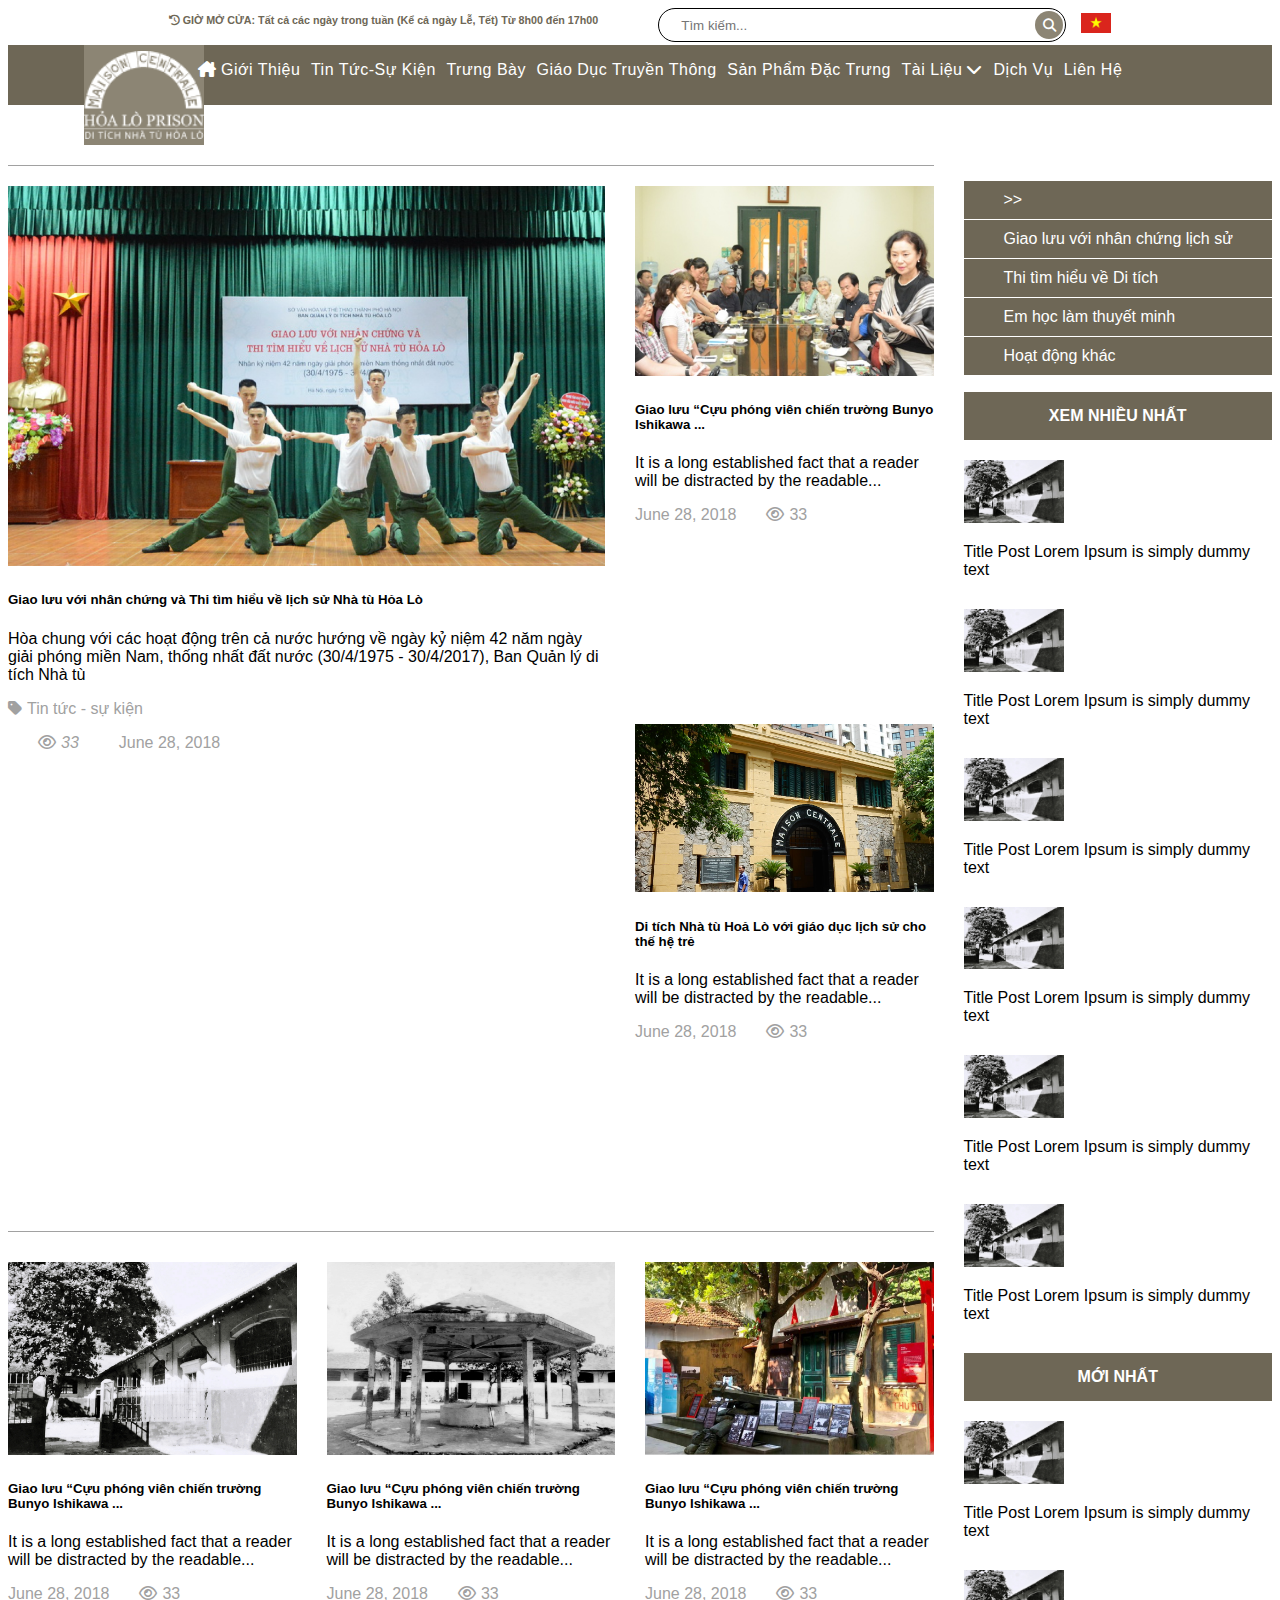
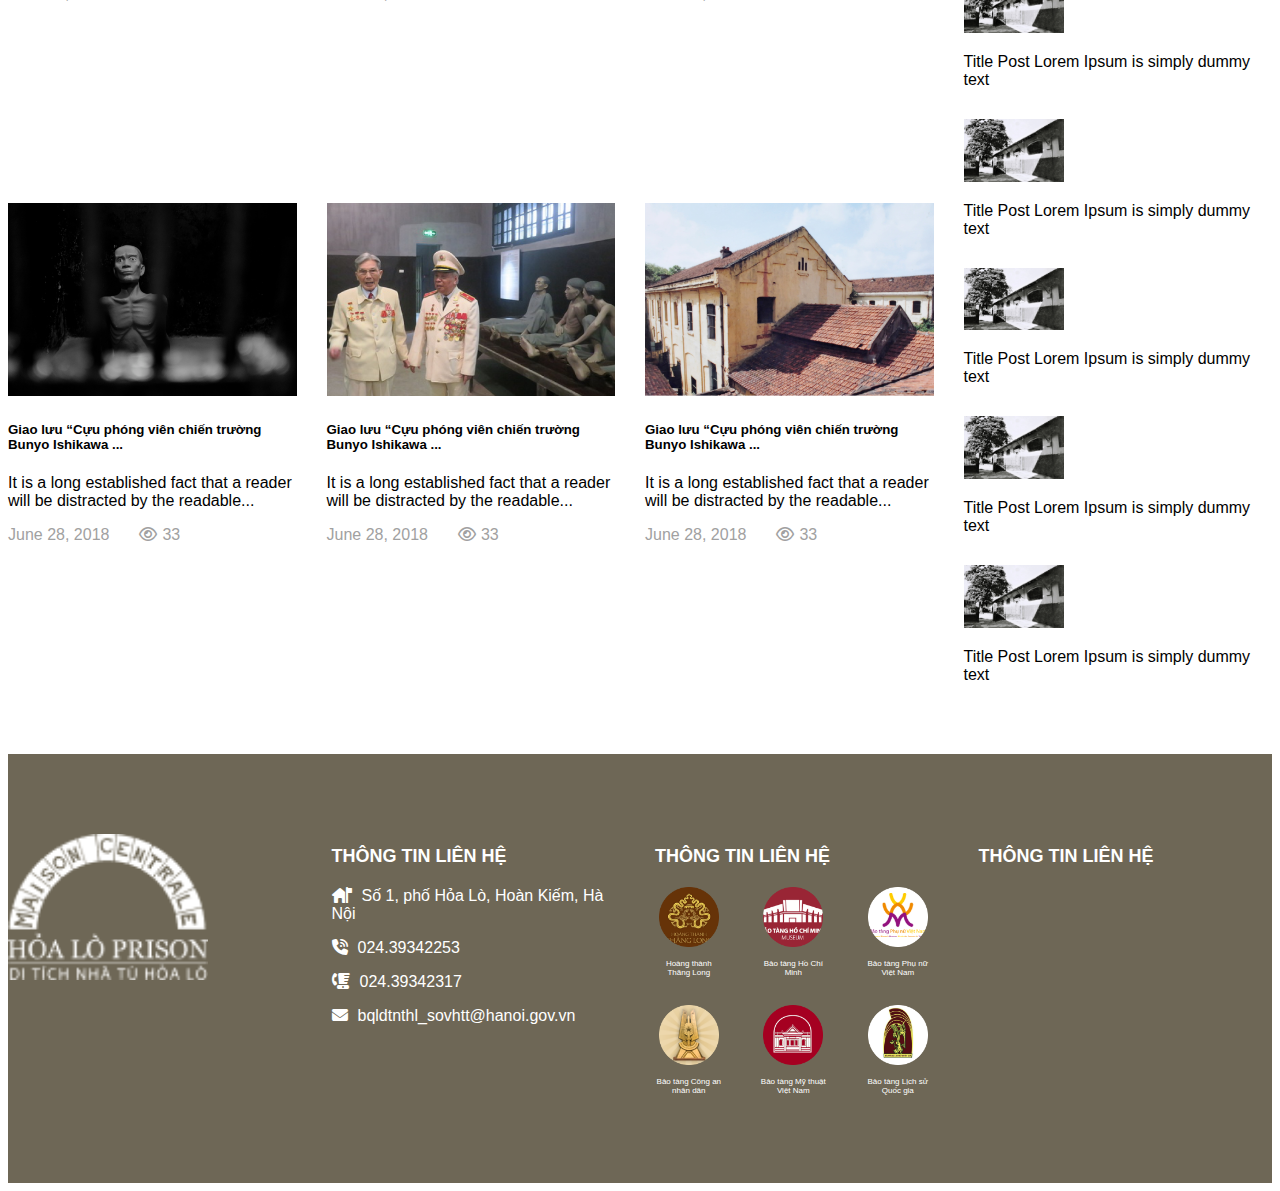
<file: dantrang/education.html>
<!DOCTYPE html>
<html lang="en">
  <head>
    <meta charset="UTF-8" />
    <meta name="viewport" content="width=device-width, initial-scale=1.0" />
    <link rel="stylesheet" href="./assets/css/style.css" />
    <link rel="stylesheet" href="./assets/css/register.css" />
    <link rel="stylesheet" href="./assets/css/contact.css" />
    <link rel="stylesheet" href="./assets/css/education.css" />
    <link
      rel="stylesheet"
      href="https://cdnjs.cloudflare.com/ajax/libs/font-awesome/6.4.2/css/all.min.css"
    />
    <link rel="stylesheet" href="./assets/css/responsive.css" />
    <link rel="stylesheet" href="./assets/css/education-respon.css" />

    <link
      href="https://cdn.jsdelivr.net/npm/bootstrap@5.0.2/dist/css/bootstrap.min.css"
      rel="stylesheet"
      integrity="sha384-EVSTQN3/azprG1Anm3QDgpJLIm9Nao0Yz1ztcQTwFspd3yD65VohhpuuCOmLASjC"
      crossorigin="anonymous"
    />
    <title>Giáo dục truyền thông</title>
  </head>
  <body>
    <div class="header_time"></div>

    <header class="menu"></header>

    <div class="breadcrumb"></div>

    <div class="education container">
      <div class="content_top">
        <div class="education_1">
          <img src="./assets/img/giaoduc/a1.png" alt="" />
          <h5>
            Giao lưu với nhân chứng và Thi tìm hiểu về lịch sử Nhà tù Hỏa Lò
          </h5>
          <p>
            Hòa chung với các hoạt động trên cả nước hướng về ngày kỷ niệm 42
            năm ngày giải phóng miền Nam, thống nhất đất nước (30/4/1975 -
            30/4/2017), Ban Quản lý di tích Nhà tù
          </p>
          <div class="tag-time d-flex justify-content-between">
            <p class="tag tag-new"><i class="fa-solid fa-tag"></i></p>
            <p class="time">
              <i class="view-icon"
                ><i class="fa-regular fa-eye" style="margin-left: 30px"></i
                >33</i
              >June 28, 2018
            </p>
          </div>
        </div>
        <div class="education_2">
          <img src="./assets/img/giaoduc/a2.png" alt="" />
          <h5>Giao lưu “Cựu phóng viên chiến trường Bunyo Ishikawa ...</h5>
          <p>
            It is a long established fact that a reader will be distracted by
            the readable...
          </p>
          <div class="tag-time d-flex">
            <p class="time">
              June 28, 2018<i
                class="fa-regular fa-eye"
                style="margin-left: 30px"
              ></i
              >33
            </p>
          </div>
        </div>
        <div class="education_3">
          <img
            src="./assets/img/giaoduc/455258312_1028686535585148_4241961626544934195_n.png"
            alt=""
          />
          <h5>Di tích Nhà tù Hoả Lò với giáo dục lịch sử cho thế hệ trẻ</h5>
          <p>
            It is a long established fact that a reader will be distracted by
            the readable...
          </p>
          <div class="tag-time d-flex">
            <p class="time">
              June 28, 2018<i
                class="fa-regular fa-eye"
                style="margin-left: 30px"
              ></i
              >33
            </p>
          </div>
        </div>
      </div>
      <div class="content_bottom">
        <div class="content_bottom_box">
          <img src="./assets/img/giaoduc/a3.png" alt="" />
          <div class="text_box">
            <h5>Giao lưu “Cựu phóng viên chiến trường Bunyo Ishikawa ...</h5>
            <p>
              It is a long established fact that a reader will be distracted by
              the readable...
            </p>
            <div class="tag-time d-flex">
              <p class="time">
                June 28, 2018<i
                  class="fa-regular fa-eye"
                  style="margin-left: 30px"
                ></i
                >33
              </p>
            </div>
          </div>
        </div>
        <div class="content_bottom_box">
          <img src="./assets/img/giaoduc/a4.png" alt="" />
          <div class="text_box">
            <h5>Giao lưu “Cựu phóng viên chiến trường Bunyo Ishikawa ...</h5>
            <p>
              It is a long established fact that a reader will be distracted by
              the readable...
            </p>
            <div class="tag-time d-flex">
              <p class="time">
                June 28, 2018<i
                  class="fa-regular fa-eye"
                  style="margin-left: 30px"
                ></i
                >33
              </p>
            </div>
          </div>
        </div>
        <div class="content_bottom_box">
          <img src="./assets/img/giaoduc/a5.png" alt="" />
          <div class="text_box">
            <h5>Giao lưu “Cựu phóng viên chiến trường Bunyo Ishikawa ...</h5>
            <p>
              It is a long established fact that a reader will be distracted by
              the readable...
            </p>
            <div class="tag-time d-flex">
              <p class="time">
                June 28, 2018<i
                  class="fa-regular fa-eye"
                  style="margin-left: 30px"
                ></i
                >33
              </p>
            </div>
          </div>
        </div>
        <div class="content_bottom_box">
          <img src="./assets/img/giaoduc/a6.png" alt="" />
          <div class="text_box">
            <h5>Giao lưu “Cựu phóng viên chiến trường Bunyo Ishikawa ...</h5>
            <p>
              It is a long established fact that a reader will be distracted by
              the readable...
            </p>
            <div class="tag-time d-flex">
              <p class="time">
                June 28, 2018<i
                  class="fa-regular fa-eye"
                  style="margin-left: 30px"
                ></i
                >33
              </p>
            </div>
          </div>
        </div>
        <div class="content_bottom_box">
          <img src="./assets/img/giaoduc/a7.png" alt="" />
          <div class="text_box">
            <h5>Giao lưu “Cựu phóng viên chiến trường Bunyo Ishikawa ...</h5>
            <p>
              It is a long established fact that a reader will be distracted by
              the readable...
            </p>
            <div class="tag-time d-flex">
              <p class="time">
                June 28, 2018<i
                  class="fa-regular fa-eye"
                  style="margin-left: 30px"
                ></i
                >33
              </p>
            </div>
          </div>
        </div>
        <div class="content_bottom_box">
          <img src="./assets/img/giaoduc/a8.png" alt="" />
          <div class="text_box">
            <h5>Giao lưu “Cựu phóng viên chiến trường Bunyo Ishikawa ...</h5>
            <p>
              It is a long established fact that a reader will be distracted by
              the readable...
            </p>
            <div class="tag-time d-flex">
              <p class="time">
                June 28, 2018<i
                  class="fa-regular fa-eye"
                  style="margin-left: 30px"
                ></i
                >33
              </p>
            </div>
          </div>
        </div>
      </div>
      <div class="content_right">
        <div class="title_top">
          <ul>
            <li>
              <a href="">>></a>
            </li>
            <li>
              <a href="">Giao lưu với nhân chứng lịch sử</a>
            </li>
            <li>
              <a href="">Thi tìm hiểu về Di tích</a>
            </li>
            <li>
              <a href="">Em học làm thuyết minh</a>
            </li>
            <li>
              <a href="">Hoạt động khác</a>
            </li>
          </ul>
        </div>
        <div class="title_middle">
          <div class="post-content-right most_viewed d-block">
            <h1>Xem nhiều nhất</h1>
            <div class="most-view-items d-flex">
              <img src="./assets/img/thuvienanh/a1.png" alt="" />
              <p>Title Post Lorem Ipsum is simply dummy text</p>
            </div>
            <div class="most-view-items d-flex">
              <img src="./assets/img/thuvienanh/a1.png" alt="" />
              <p>Title Post Lorem Ipsum is simply dummy text</p>
            </div>
            <div class="most-view-items d-flex">
              <img src="./assets/img/thuvienanh/a1.png" alt="" />
              <p>Title Post Lorem Ipsum is simply dummy text</p>
            </div>
            <div class="most-view-items d-flex">
              <img src="./assets/img/thuvienanh/a1.png" alt="" />
              <p>Title Post Lorem Ipsum is simply dummy text</p>
            </div>
            <div class="most-view-items d-flex">
              <img src="./assets/img/thuvienanh/a1.png" alt="" />
              <p>Title Post Lorem Ipsum is simply dummy text</p>
            </div>
            <div class="most-view-items d-flex">
              <img src="./assets/img/thuvienanh/a1.png" alt="" />
              <p>Title Post Lorem Ipsum is simply dummy text</p>
            </div>
          </div>
        </div>
        <div class="title_bottom">
          <div class="post-content-right latest d-block">
            <h1>Mới nhất</h1>
            <div class="most-view-items d-flex">
              <img src="./assets/img/thuvienanh/a1.png" alt="" />
              <p>Title Post Lorem Ipsum is simply dummy text</p>
            </div>
            <div class="most-view-items d-flex">
              <img src="./assets/img/thuvienanh/a1.png" alt="" />
              <p>Title Post Lorem Ipsum is simply dummy text</p>
            </div>
            <div class="most-view-items d-flex">
              <img src="./assets/img/thuvienanh/a1.png" alt="" />
              <p>Title Post Lorem Ipsum is simply dummy text</p>
            </div>
            <div class="most-view-items d-flex">
              <img src="./assets/img/thuvienanh/a1.png" alt="" />
              <p>Title Post Lorem Ipsum is simply dummy text</p>
            </div>
            <div class="most-view-items d-flex">
              <img src="./assets/img/thuvienanh/a1.png" alt="" />
              <p>Title Post Lorem Ipsum is simply dummy text</p>
            </div>
            <div class="most-view-items d-flex">
              <img src="./assets/img/thuvienanh/a1.png" alt="" />
              <p>Title Post Lorem Ipsum is simply dummy text</p>
            </div>
          </div>
        </div>
      </div>
    </div>

    <div id="footer"></div>
    <script src="./assets/js/form-menu-footer.js"></script>
    <script src="./assets/js/menurespon.js"></script>

    <script
      async
      defer
      crossorigin="anonymous"
      src="https://connect.facebook.net/vi_VN/sdk.js#xfbml=1&version=v20.0"
      nonce="EuJy9ouM"
    ></script>
  </body>
</html>
</file>
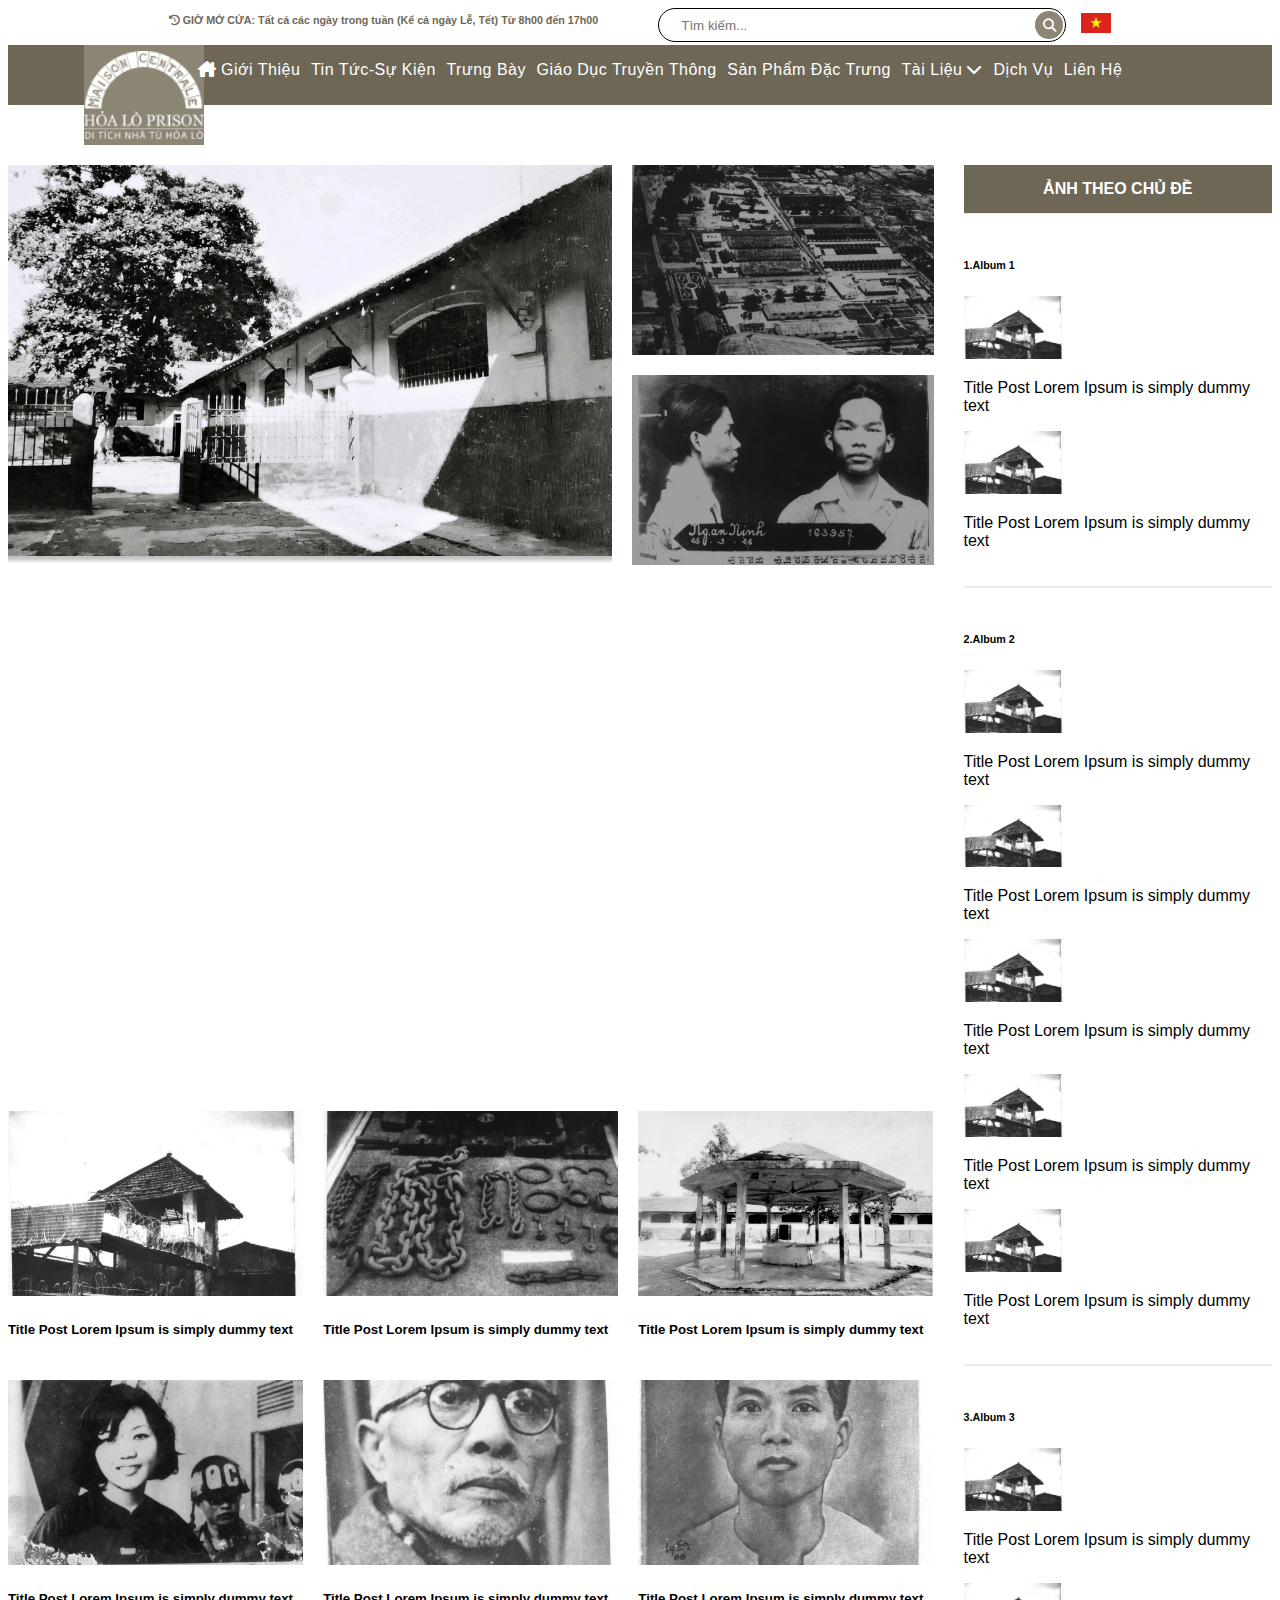
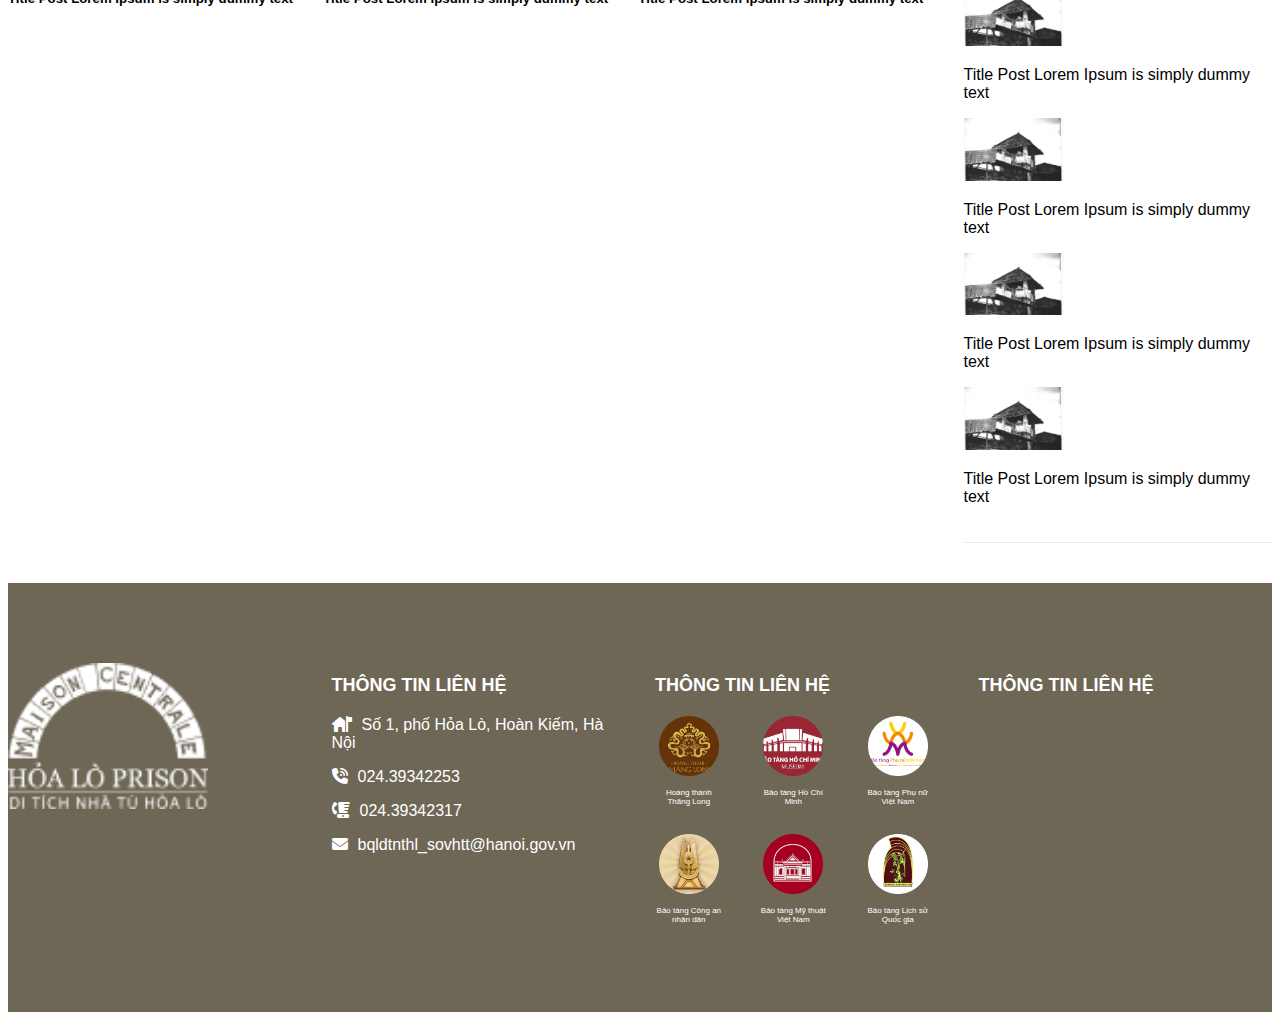
<file: dantrang/gallery.html>
<!DOCTYPE html>
<html lang="en">
  <head>
    <meta charset="UTF-8" />
    <meta name="viewport" content="width=device-width, initial-scale=1.0" />
    <link rel="stylesheet" href="./assets/css/style.css" />
    <link rel="stylesheet" href="./assets/css/gallery.css" />
    <link
      rel="stylesheet"
      href="https://cdnjs.cloudflare.com/ajax/libs/font-awesome/6.4.2/css/all.min.css"
    />
    <link rel="stylesheet" href="./assets/css/responsive.css" />
    <link rel="stylesheet" href="./assets/css/documentary-respon.css" />

    <link
      href="https://cdn.jsdelivr.net/npm/bootstrap@5.0.2/dist/css/bootstrap.min.css"
      rel="stylesheet"
      integrity="sha384-EVSTQN3/azprG1Anm3QDgpJLIm9Nao0Yz1ztcQTwFspd3yD65VohhpuuCOmLASjC"
      crossorigin="anonymous"
    />
    <title>Thư viện ảnh</title>
  </head>
  <body>
    <div class="header_time"></div>

    <header class="menu"></header>

    <div class="breadcrumb"></div>

    <div class="gallery container">
      <div class="content_top">
        <img
          class="item1"
          src="./assets/img/thuvienanh/thuvienanh/a1.png"
          alt=""
        />
        <img
          class="item2"
          src="./assets/img/thuvienanh/thuvienanh/a2.png"
          alt=""
        />
        <img
          class="item3"
          src="./assets/img/thuvienanh/thuvienanh/a3.png"
          alt=""
        />
      </div>
      <div class="content_bottom">
        <div>
          <img src="./assets/img/thuvienanh/thuvienanh/a4.png" alt="" />
          <h5 class="mt-2">Title Post Lorem Ipsum is simply dummy text</h5>
        </div>
        <div>
          <img src="./assets/img/thuvienanh/thuvienanh/a5.png" alt="" />
          <h5 class="mt-2">Title Post Lorem Ipsum is simply dummy text</h5>
        </div>
        <div>
          <img src="./assets/img/thuvienanh/thuvienanh/a6.png" alt="" />
          <h5 class="mt-2">Title Post Lorem Ipsum is simply dummy text</h5>
        </div>
        <div>
          <img src="./assets/img/thuvienanh/thuvienanh/a7.png" alt="" />
          <h5 class="mt-2">Title Post Lorem Ipsum is simply dummy text</h5>
        </div>
        <div>
          <img src="./assets/img/thuvienanh/thuvienanh/a8.png" alt="" />
          <h5 class="mt-2">Title Post Lorem Ipsum is simply dummy text</h5>
        </div>
        <div>
          <img src="./assets/img/thuvienanh/thuvienanh/a9.png" alt="" />
          <h5 class="mt-2">Title Post Lorem Ipsum is simply dummy text</h5>
        </div>
      </div>

      <div class="content_right">
        <div class="post-content-right d-block">
          <h1>Ảnh theo chủ đề</h1>
          <div class="topic topic_1">
            <h6>1.Album 1</h6>
            <div class="most-view-items d-flex">
              <img src="./assets/img/thuvienanh/thuvienanh/a4.png" alt="" />
              <p>Title Post Lorem Ipsum is simply dummy text</p>
            </div>
            <div class="most-view-items d-flex">
              <img src="./assets/img/thuvienanh/thuvienanh/a4.png" alt="" />
              <p>Title Post Lorem Ipsum is simply dummy text</p>
            </div>
          </div>
          <div class="topic topic_2">
            <h6>2.Album 2</h6>
            <div class="most-view-items d-flex">
              <img src="./assets/img/thuvienanh/thuvienanh/a4.png" alt="" />
              <p>Title Post Lorem Ipsum is simply dummy text</p>
            </div>
            <div class="most-view-items d-flex">
              <img src="./assets/img/thuvienanh/thuvienanh/a4.png" alt="" />
              <p>Title Post Lorem Ipsum is simply dummy text</p>
            </div>
            <div class="most-view-items d-flex">
              <img src="./assets/img/thuvienanh/thuvienanh/a4.png" alt="" />
              <p>Title Post Lorem Ipsum is simply dummy text</p>
            </div>
            <div class="most-view-items d-flex">
              <img src="./assets/img/thuvienanh/thuvienanh/a4.png" alt="" />
              <p>Title Post Lorem Ipsum is simply dummy text</p>
            </div>
            <div class="most-view-items d-flex">
              <img src="./assets/img/thuvienanh/thuvienanh/a4.png" alt="" />
              <p>Title Post Lorem Ipsum is simply dummy text</p>
            </div>
          </div>

          <div class="topic topic_3">
            <h6>3.Album 3</h6>
            <div class="most-view-items d-flex">
              <img src="./assets/img/thuvienanh/thuvienanh/a4.png" alt="" />
              <p>Title Post Lorem Ipsum is simply dummy text</p>
            </div>
            <div class="most-view-items d-flex">
              <img src="./assets/img/thuvienanh/thuvienanh/a4.png" alt="" />
              <p>Title Post Lorem Ipsum is simply dummy text</p>
            </div>
            <div class="most-view-items d-flex">
              <img src="./assets/img/thuvienanh/thuvienanh/a4.png" alt="" />
              <p>Title Post Lorem Ipsum is simply dummy text</p>
            </div>
            <div class="most-view-items d-flex">
              <img src="./assets/img/thuvienanh/thuvienanh/a4.png" alt="" />
              <p>Title Post Lorem Ipsum is simply dummy text</p>
            </div>
            <div class="most-view-items d-flex">
              <img src="./assets/img/thuvienanh/thuvienanh/a4.png" alt="" />
              <p>Title Post Lorem Ipsum is simply dummy text</p>
            </div>
          </div>
        </div>
      </div>
    </div>

    <div id="footer"></div>
    <script src="./assets/js/form-menu-footer.js"></script>
    <script src="./assets/js/menurespon.js"></script>

    <script
      async
      defer
      crossorigin="anonymous"
      src="https://connect.facebook.net/vi_VN/sdk.js#xfbml=1&version=v20.0"
      nonce="EuJy9ouM"
    ></script>
  </body>
</html>
</file>
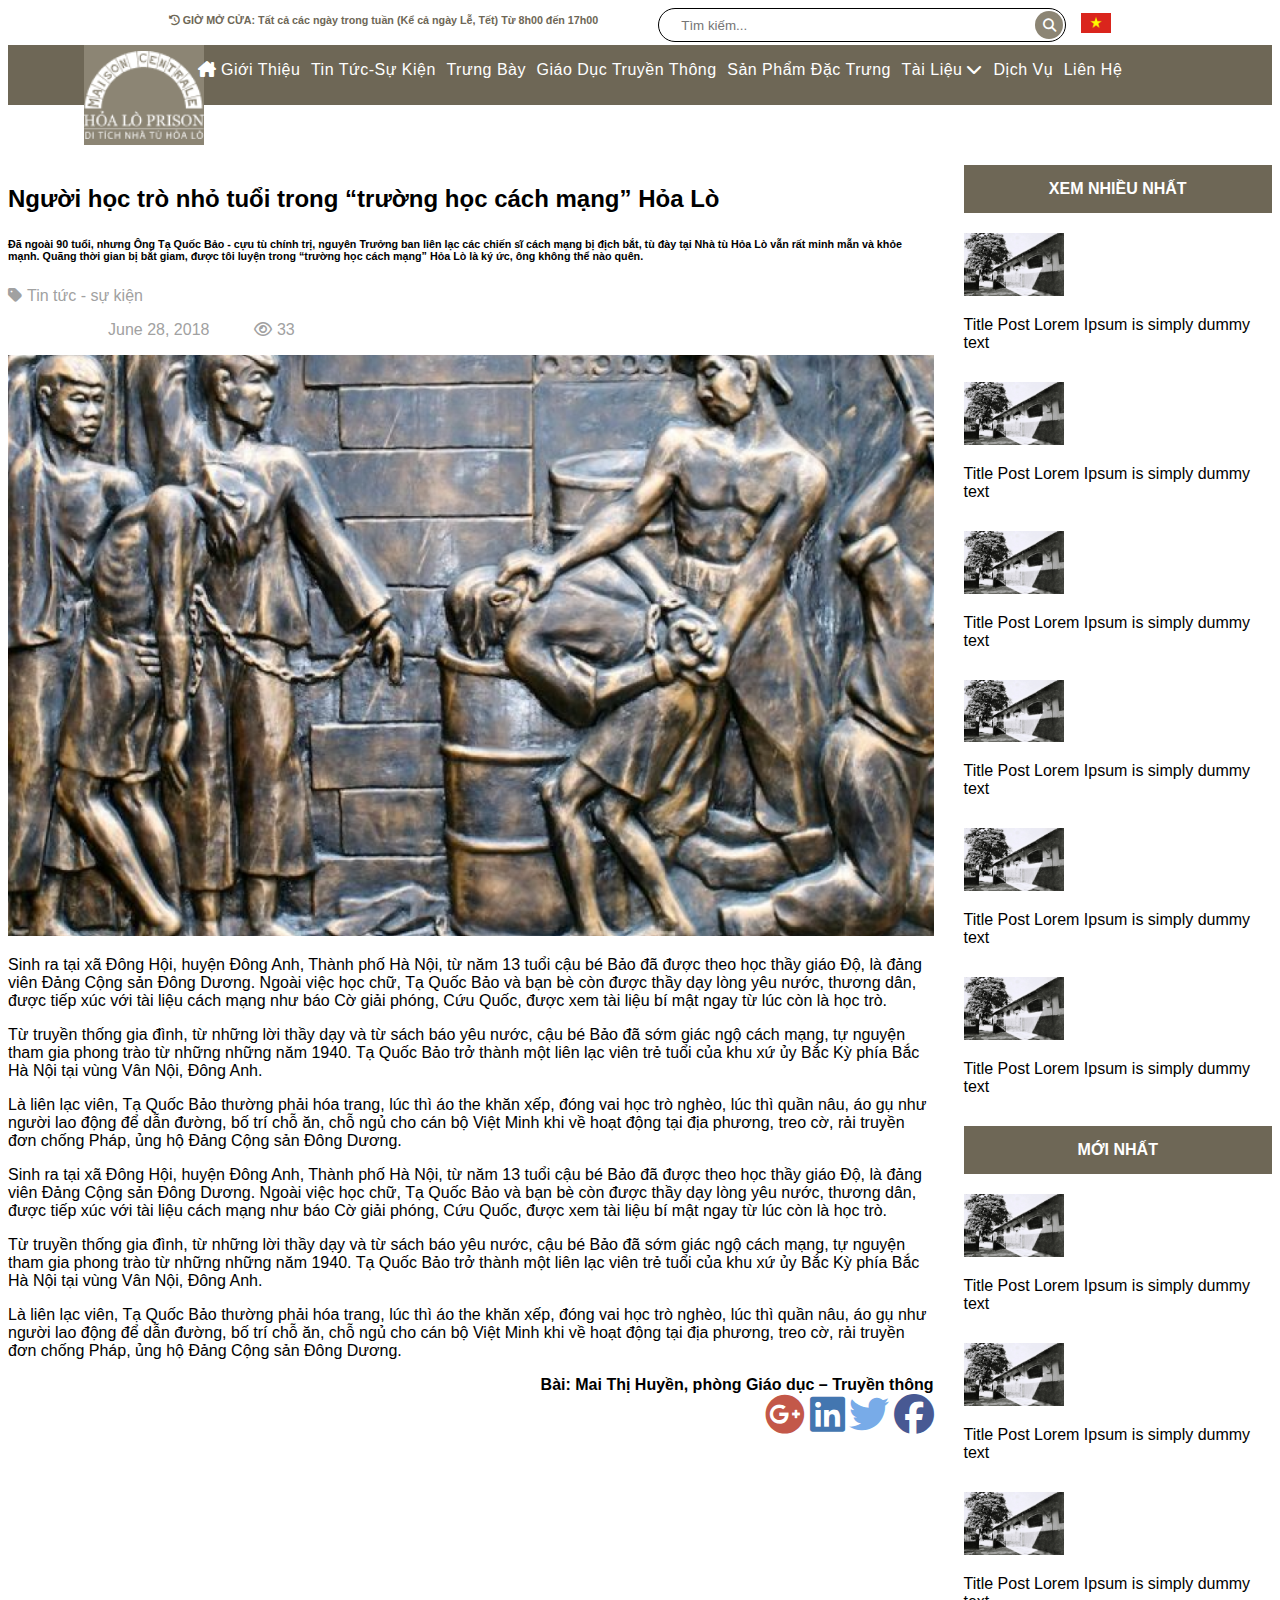
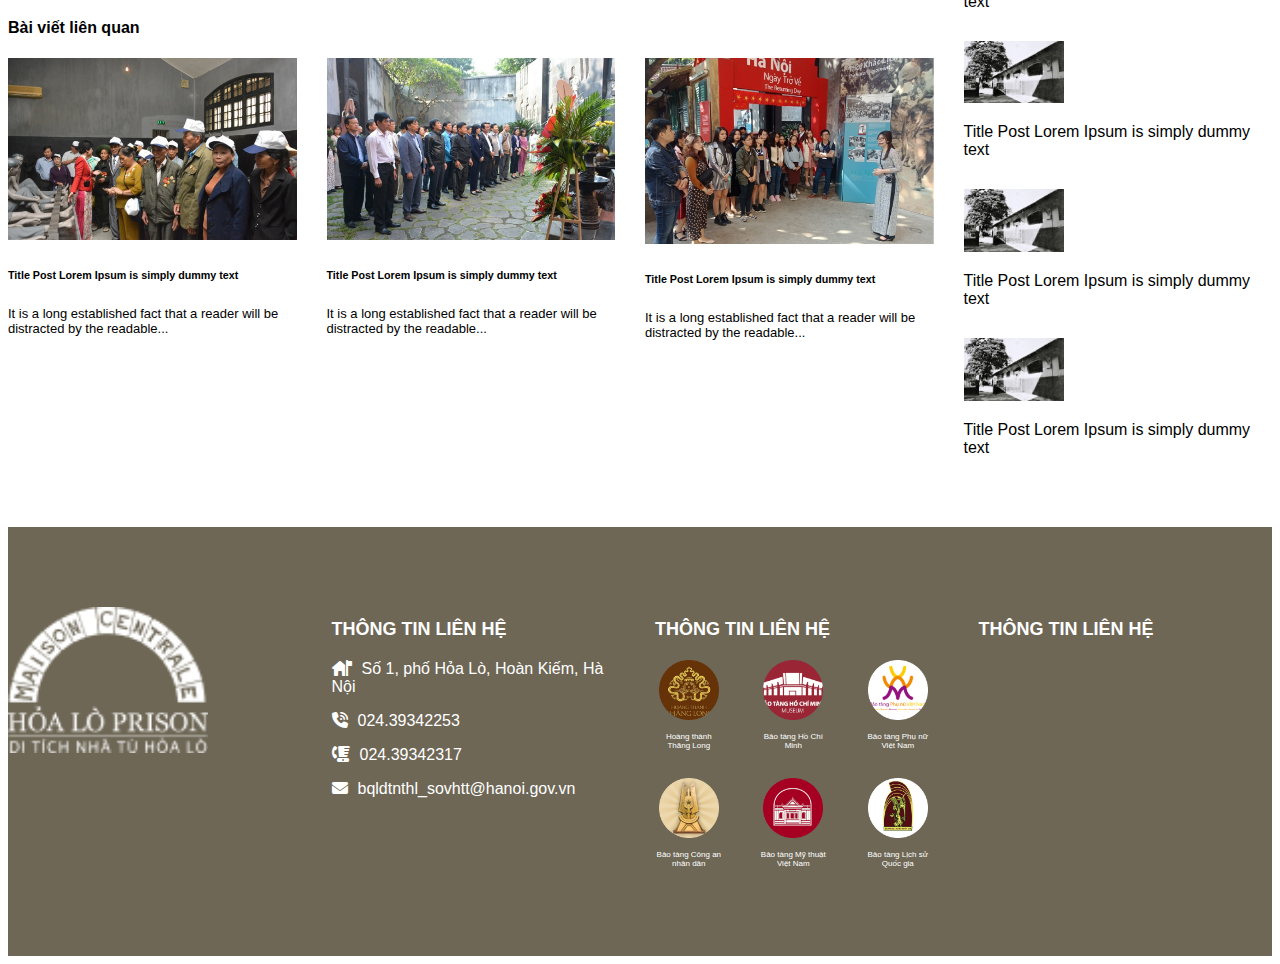
<file: dantrang/post.html>
<!DOCTYPE html>
<html lang="en">
<head>
    <meta charset="UTF-8">
    <meta name="viewport" content="width=device-width, initial-scale=1.0">
    <link rel="stylesheet" href="./assets/css/style.css">
    <link rel="stylesheet" href="./assets/css/register.css">
    <link rel="stylesheet" href="./assets/css/contact.css">
    <link rel="stylesheet" href="./assets/css/education.css">
    <link rel="stylesheet" href="./assets/css/post.css">
    <link rel="stylesheet" href="https://cdnjs.cloudflare.com/ajax/libs/font-awesome/6.4.2/css/all.min.css">
    <link rel="stylesheet" href="./assets/css/responsive.css">
    <link rel="stylesheet" href="./assets/css/post-responsive.css">

    <link href="https://cdn.jsdelivr.net/npm/bootstrap@5.0.2/dist/css/bootstrap.min.css" rel="stylesheet" integrity="sha384-EVSTQN3/azprG1Anm3QDgpJLIm9Nao0Yz1ztcQTwFspd3yD65VohhpuuCOmLASjC" crossorigin="anonymous">
    <title>Giáo dục truyền thông</title>
</head>
<body>
    <div class="header_time"></div>

    <header class=" menu"></header>

    <div class="breadcrumb "></div>

    <div class="post container">
        <div class="content_post">
            <h2>Người học trò nhỏ tuổi trong “trường học cách mạng” Hỏa Lò</h2>
            <h6 class="mt-lg-5">Đã ngoài 90 tuổi, nhưng Ông Tạ Quốc Bảo - cựu tù chính trị, nguyên Trưởng ban liên lạc các chiến sĩ cách mạng bị địch bắt, tù đày tại Nhà tù Hỏa Lò vẫn rất minh mẫn và khỏe mạnh. Quãng thời gian bị bắt giam, được tôi luyện trong “trường học cách mạng” Hỏa Lò là ký ức, ông không thể nào quên.   </h6>
            <div class="tag-time d-flex justify-content-lg-start mt-3">
                <p class="tag tag-new"><i class="fa-solid fa-tag"></i></p>
                <p class="time">June 28, 2018 <span><i class="fa-regular fa-eye" style="margin-left: 30px;"></i></span>33</p>
            </div>
            <img class="mb-5" src="./assets/img/454518915_905742568058417_19873767900103206_n.png" alt="">
            <p>Sinh ra tại xã Đông Hội, huyện Đông Anh, Thành phố Hà Nội, từ năm 13 tuổi cậu bé Bảo đã được theo học thầy giáo Độ, là đảng viên Đảng Cộng sản Đông Dương. Ngoài việc học chữ, Tạ Quốc Bảo và bạn bè còn được thầy dạy lòng yêu nước, thương dân, được tiếp xúc với tài liệu cách mạng như báo Cờ giải phóng, Cứu Quốc, được xem tài liệu bí mật ngay từ lúc còn là học trò.</p>
            <p>Từ truyền thống gia đình, từ những lời thầy dạy và từ sách báo yêu nước, cậu bé Bảo đã sớm giác ngộ cách mạng, tự nguyện tham gia phong trào từ những những năm 1940. Tạ Quốc Bảo trở thành một liên lạc viên trẻ tuổi của khu xứ ủy Bắc Kỳ phía Bắc Hà Nội tại vùng Vân Nội, Đông Anh.</p>
            <p>Là liên lạc viên, Tạ Quốc Bảo thường phải hóa trang, lúc thì áo the khăn xếp, đóng vai học trò nghèo, lúc thì quần nâu, áo gụ như người lao động để dẫn đường, bố trí chỗ ăn, chỗ ngủ cho cán bộ Việt Minh khi về hoạt động tại địa phương, treo cờ, rải truyền đơn chống Pháp, ủng hộ Đảng Cộng sản Đông Dương. </p>
            <p>Sinh ra tại xã Đông Hội, huyện Đông Anh, Thành phố Hà Nội, từ năm 13 tuổi cậu bé Bảo đã được theo học thầy giáo Độ, là đảng viên Đảng Cộng sản Đông Dương. Ngoài việc học chữ, Tạ Quốc Bảo và bạn bè còn được thầy dạy lòng yêu nước, thương dân, được tiếp xúc với tài liệu cách mạng như báo Cờ giải phóng, Cứu Quốc, được xem tài liệu bí mật ngay từ lúc còn là học trò.</p>
            <p>Từ truyền thống gia đình, từ những lời thầy dạy và từ sách báo yêu nước, cậu bé Bảo đã sớm giác ngộ cách mạng, tự nguyện tham gia phong trào từ những những năm 1940. Tạ Quốc Bảo trở thành một liên lạc viên trẻ tuổi của khu xứ ủy Bắc Kỳ phía Bắc Hà Nội tại vùng Vân Nội, Đông Anh.</p>
            <p>Là liên lạc viên, Tạ Quốc Bảo thường phải hóa trang, lúc thì áo the khăn xếp, đóng vai học trò nghèo, lúc thì quần nâu, áo gụ như người lao động để dẫn đường, bố trí chỗ ăn, chỗ ngủ cho cán bộ Việt Minh khi về hoạt động tại địa phương, treo cờ, rải truyền đơn chống Pháp, ủng hộ Đảng Cộng sản Đông Dương.</p>
            <div class="author">
                <strong>Bài: Mai Thị Huyền, phòng Giáo dục – Truyền thông</strong>
                <div class="icon_social_network mt-2">
                    <a href="">
                        <i class="fa-brands fa-facebook"></i>
                    </a>
                    <a href="">
                        <i class="fa-brands fa-twitter"></i>
                    </a>
                    <a href="">
                        <i class="fa-brands fa-linkedin"></i>
                    </a>

                    <a href="">
                        <i class="fa-brands fa-google-plus"></i>
                    </a>
                   
                </div>
            </div>
        </div>
        <div class="related_posts">
            <h4>Bài viết liên quan</h4>
            <div class="related_posts_content">
                <div class="post-content-left-left post-new">
                    <div class="left mt-2">
                        <h6>Title Post Lorem Ipsum is simply dummy text</h6>
                        <p>It is a long established fact that a reader will be distracted by the readable...</p>
                    </div>
                    <div class="new-img-bottom">
                        <img src="./assets/img/new 2.png" alt="">
                    </div>
                </div>
                <div class="post-content-left-middle post-new">
                    <div class="left mt-2">
                        <h6>Title Post Lorem Ipsum is simply dummy text</h6>
                        <p>It is a long established fact that a reader will be distracted by the readable...</p>
                    </div>
                    <div class="new-img-bottom">
                        <img src="./assets/img/new3.png" alt="">
                    </div>
                </div>
                <div class="post-content-left-right post-new">
                    <div class="left mt-2">
                        <h6>Title Post Lorem Ipsum is simply dummy text</h6>
                        <p>It is a long established fact that a reader will be distracted by the readable...</p>
                    </div>
                    <div class="new-img-bottom">
                        <img src="./assets/img/new4.png" alt="">
                    </div>
                </div>
            </div>
            
        </div>
        <div class="content_right">
            <div class="title_middle">
                <div class="post-content-right most_viewed d-block">
                    <h1>Xem nhiều nhất</h1>
                    <div class="most-view-items d-flex">
                        <img src="./assets/img/thuvienanh/a1.png" alt="">
                        <p>Title Post Lorem Ipsum is simply dummy text</p>
                    </div>
                    <div class="most-view-items d-flex">
                        <img src="./assets/img/thuvienanh/a1.png" alt="">
                        <p>Title Post Lorem Ipsum is simply dummy text</p>
                    </div>
                    <div class="most-view-items d-flex">
                        <img src="./assets/img/thuvienanh/a1.png" alt="">
                        <p>Title Post Lorem Ipsum is simply dummy text</p>
                    </div>
                    <div class="most-view-items d-flex">
                        <img src="./assets/img/thuvienanh/a1.png" alt="">
                        <p>Title Post Lorem Ipsum is simply dummy text</p>
                    </div>
                    <div class="most-view-items d-flex">
                        <img src="./assets/img/thuvienanh/a1.png" alt="">
                        <p>Title Post Lorem Ipsum is simply dummy text</p>
                    </div>
                    <div class="most-view-items d-flex">
                        <img src="./assets/img/thuvienanh/a1.png" alt="">
                        <p>Title Post Lorem Ipsum is simply dummy text</p>
                    </div>
                </div>
            </div>
            <div class="title_bottom">
                <div class="post-content-right latest d-block">
                    <h1>Mới nhất</h1>
                    <div class="most-view-items d-flex">
                        <img src="./assets/img/thuvienanh/a1.png" alt="">
                        <p>Title Post Lorem Ipsum is simply dummy text</p>
                    </div>
                    <div class="most-view-items d-flex">
                        <img src="./assets/img/thuvienanh/a1.png" alt="">
                        <p>Title Post Lorem Ipsum is simply dummy text</p>
                    </div>
                    <div class="most-view-items d-flex">
                        <img src="./assets/img/thuvienanh/a1.png" alt="">
                        <p>Title Post Lorem Ipsum is simply dummy text</p>
                    </div>
                    <div class="most-view-items d-flex">
                        <img src="./assets/img/thuvienanh/a1.png" alt="">
                        <p>Title Post Lorem Ipsum is simply dummy text</p>
                    </div>
                    <div class="most-view-items d-flex">
                        <img src="./assets/img/thuvienanh/a1.png" alt="">
                        <p>Title Post Lorem Ipsum is simply dummy text</p>
                    </div>
                    <div class="most-view-items d-flex">
                        <img src="./assets/img/thuvienanh/a1.png" alt="">
                        <p>Title Post Lorem Ipsum is simply dummy text</p>
                    </div>
                </div>
            </div>
        </div>
        
    </div>
    
    <div id="footer"></div>
    <script src="./assets/js/form-menu-footer.js"></script>
    <script src="./assets/js/menurespon.js"></script>

    <script async defer crossorigin="anonymous" src="https://connect.facebook.net/vi_VN/sdk.js#xfbml=1&version=v20.0" nonce="EuJy9ouM"></script>
</body>
</html>
</file>
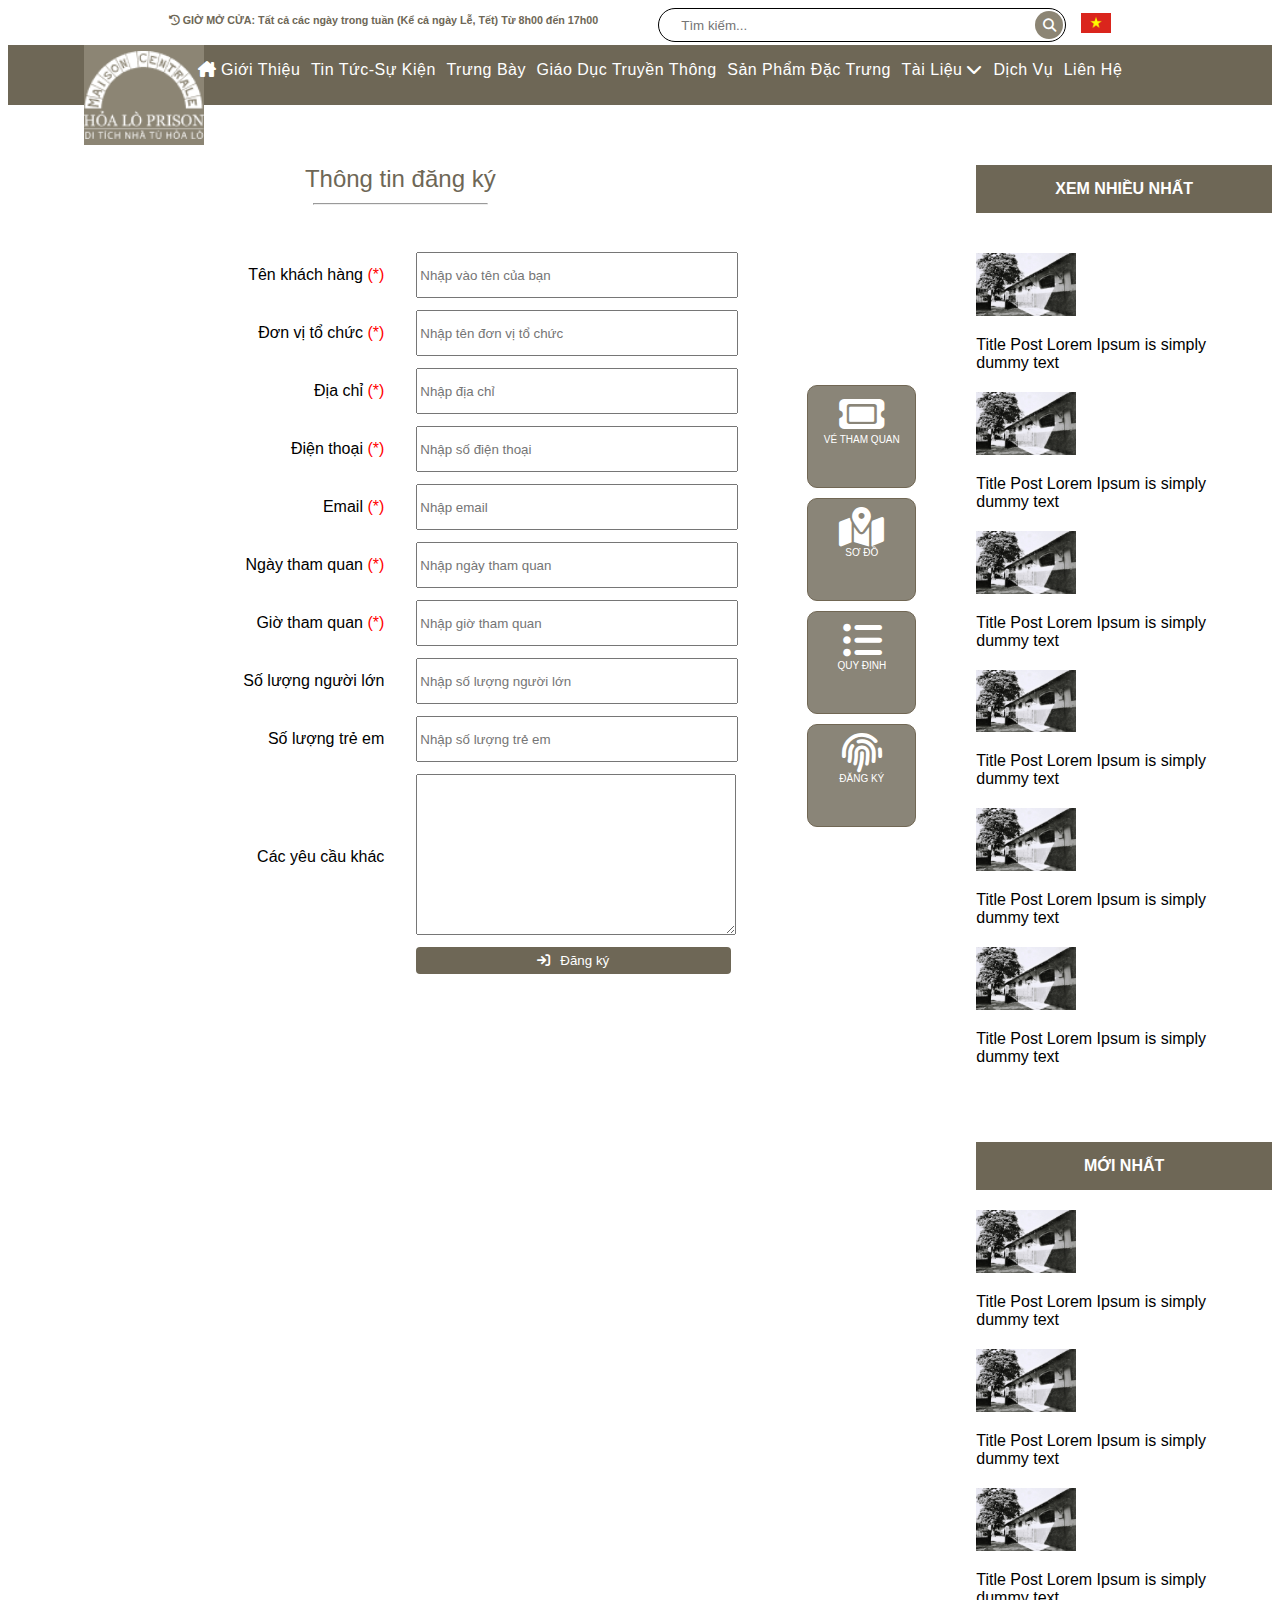
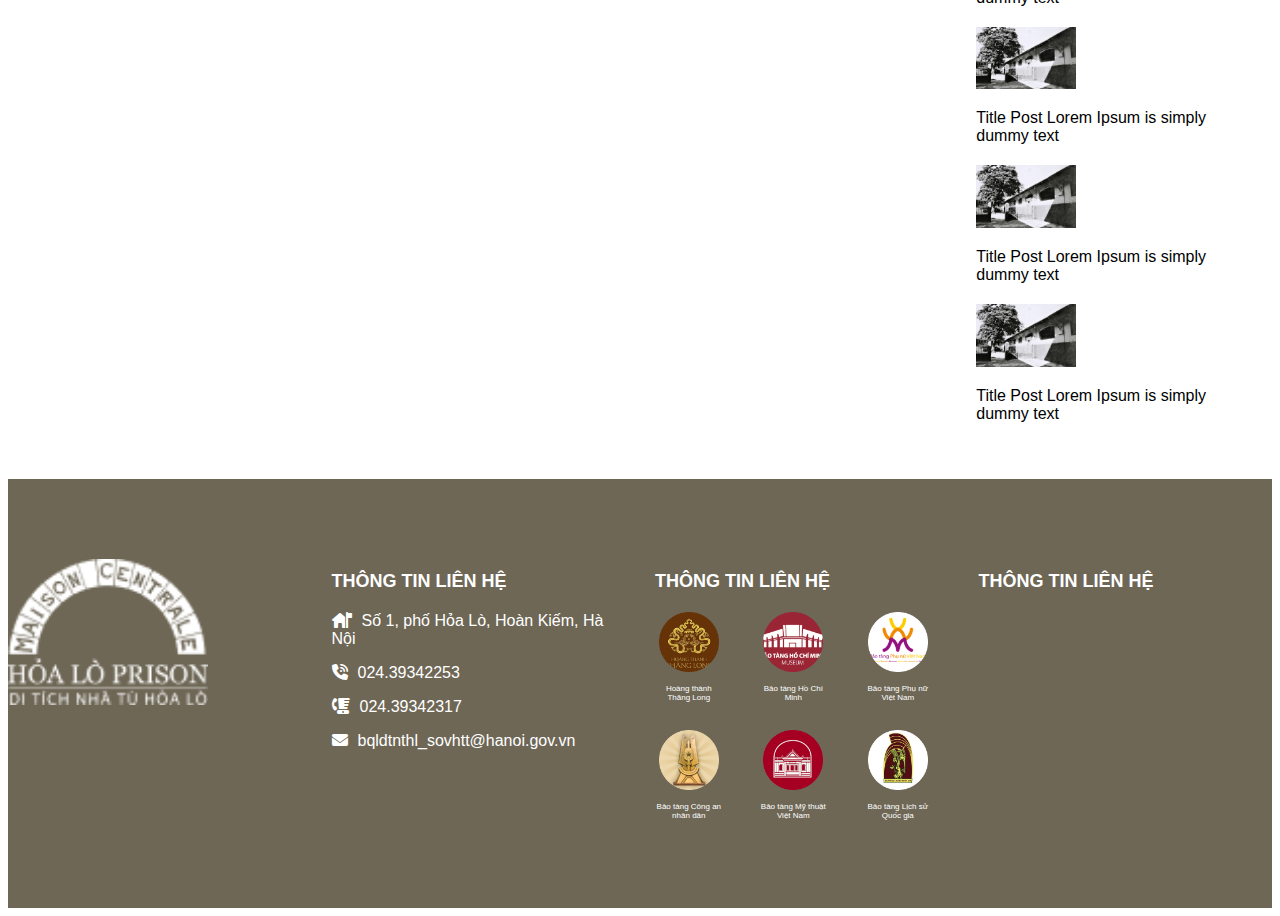
<file: dantrang/register.html>
<!DOCTYPE html>
<html lang="en">
  <head>
    <meta charset="UTF-8" />
    <meta name="viewport" content="width=device-width, initial-scale=1.0" />
    <link rel="stylesheet" href="./assets/css/style.css" />
    <link
      rel="stylesheet"
      href="https://cdnjs.cloudflare.com/ajax/libs/font-awesome/6.4.2/css/all.min.css"
    />

    <link
      href="https://cdn.jsdelivr.net/npm/bootstrap@5.0.2/dist/css/bootstrap.min.css"
      rel="stylesheet"
      integrity="sha384-EVSTQN3/azprG1Anm3QDgpJLIm9Nao0Yz1ztcQTwFspd3yD65VohhpuuCOmLASjC"
      crossorigin="anonymous"
    />
    <link rel="stylesheet" href="./assets/css/register.css" />
    <link rel="stylesheet" href="./assets/css/responsive.css" />

    <link rel="stylesheet" href="./assets/css/repon-regis.css" />

    <title>Đăng ký</title>
  </head>
  <body>
    <div class="header_time"></div>

    <header class="menu"></header>

    <div class="breadcrumb"></div>
    <div class="register_content container">
      <div class="form_register">
        <p>Thông tin đăng ký</p>
        <hr />
        <table>
          <tr class="form_box dis-flex justify-content-between">
            <td>tên khách hàng <span style="color: red">(*)</span></td>
            <td>
              <input type="text" placeholder="Nhập vào tên của bạn" />
            </td>
          </tr>
          <tr class="form_box">
            <td>đơn vị tổ chức <span style="color: red">(*)</span></td>
            <td>
              <input type="text" placeholder="Nhập tên đơn vị tổ chức" />
            </td>
          </tr>
          <tr class="form_box">
            <td>địa chỉ <span style="color: red">(*)</span></td>
            <td>
              <input type="text" placeholder="Nhập địa chỉ" />
            </td>
          </tr>
          <tr class="form_box">
            <td>điện thoại <span style="color: red">(*)</span></td>
            <td>
              <input type="text" placeholder="Nhập số điện thoại" />
            </td>
          </tr>
          <tr class="form_box">
            <td>email <span style="color: red">(*)</span></td>
            <td>
              <input type="text" placeholder="Nhập email" />
            </td>
          </tr>
          <tr class="form_box">
            <td>ngày tham quan <span style="color: red">(*)</span></td>
            <td>
              <input type="text" placeholder="Nhập ngày tham quan" />
            </td>
          </tr>
          <tr class="form_box">
            <td>giờ tham quan <span style="color: red">(*)</span></td>
            <td>
              <input type="text" placeholder="Nhập giờ tham quan" />
            </td>
          </tr>
          <tr class="form_box">
            <td>số lượng người lớn</td>
            <td>
              <input type="text" placeholder="Nhập số lượng người lớn" />
            </td>
          </tr>
          <tr class="form_box">
            <td>số lượng trẻ em</td>
            <td>
              <input type="text" placeholder="Nhập số lượng trẻ em" />
            </td>
          </tr>
          <tr class="form_box">
            <td>các yêu cầu khác</td>
            <td>
              <textarea name="" id=""></textarea>
            </td>
          </tr>
          <tr>
            <td></td>
            <td>
              <button class="btn_register">
                <i class="fa-solid fa-arrow-right-to-bracket"></i>Đăng ký
              </button>
            </td>
          </tr>
        </table>
      </div>
      <div class="menu-icon-list"></div>
      <div class="post-content-right most_viewed d-block">
        <h1>Xem nhiều nhất</h1>
        <div class="most-view-items d-flex">
          <img src="./assets/img/thuvienanh/a1.png" alt="" />
          <p>Title Post Lorem Ipsum is simply dummy text</p>
        </div>
        <div class="most-view-items d-flex">
          <img src="./assets/img/thuvienanh/a1.png" alt="" />
          <p>Title Post Lorem Ipsum is simply dummy text</p>
        </div>
        <div class="most-view-items d-flex">
          <img src="./assets/img/thuvienanh/a1.png" alt="" />
          <p>Title Post Lorem Ipsum is simply dummy text</p>
        </div>
        <div class="most-view-items d-flex">
          <img src="./assets/img/thuvienanh/a1.png" alt="" />
          <p>Title Post Lorem Ipsum is simply dummy text</p>
        </div>
        <div class="most-view-items d-flex">
          <img src="./assets/img/thuvienanh/a1.png" alt="" />
          <p>Title Post Lorem Ipsum is simply dummy text</p>
        </div>
        <div class="most-view-items d-flex">
          <img src="./assets/img/thuvienanh/a1.png" alt="" />
          <p>Title Post Lorem Ipsum is simply dummy text</p>
        </div>
      </div>

      <div class="post-content-right latest d-block">
        <h1>Mới nhất</h1>
        <div class="most-view-items d-flex">
          <img src="./assets/img/thuvienanh/a1.png" alt="" />
          <p>Title Post Lorem Ipsum is simply dummy text</p>
        </div>
        <div class="most-view-items d-flex">
          <img src="./assets/img/thuvienanh/a1.png" alt="" />
          <p>Title Post Lorem Ipsum is simply dummy text</p>
        </div>
        <div class="most-view-items d-flex">
          <img src="./assets/img/thuvienanh/a1.png" alt="" />
          <p>Title Post Lorem Ipsum is simply dummy text</p>
        </div>
        <div class="most-view-items d-flex">
          <img src="./assets/img/thuvienanh/a1.png" alt="" />
          <p>Title Post Lorem Ipsum is simply dummy text</p>
        </div>
        <div class="most-view-items d-flex">
          <img src="./assets/img/thuvienanh/a1.png" alt="" />
          <p>Title Post Lorem Ipsum is simply dummy text</p>
        </div>
        <div class="most-view-items d-flex">
          <img src="./assets/img/thuvienanh/a1.png" alt="" />
          <p>Title Post Lorem Ipsum is simply dummy text</p>
        </div>
      </div>
    </div>

    <div id="footer"></div>

    <script
      async
      defer
      crossorigin="anonymous"
      src="https://connect.facebook.net/vi_VN/sdk.js#xfbml=1&version=v20.0"
      nonce="EuJy9ouM"
    ></script>
    <script src="./assets/js/form-menu-footer.js"></script>
    <script src="./assets/js/menurespon.js"></script>
  </body>
</html>
</file>
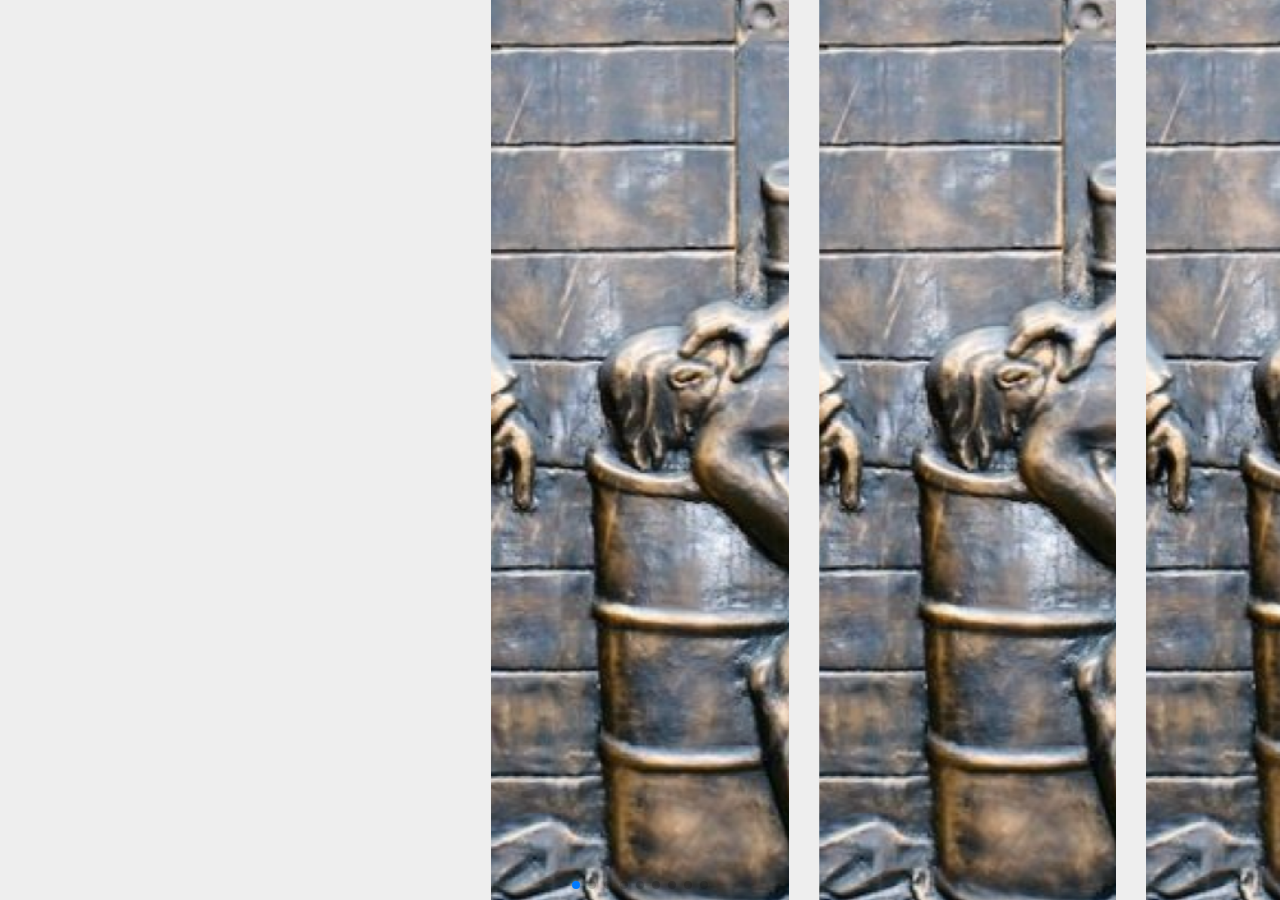
<file: dantrang/page/test.html>
<!DOCTYPE html>
<html lang="en">

<head>
  <meta charset="utf-8" />
  <title>Swiper demo</title>
  <meta name="viewport" content="width=device-width, initial-scale=1, minimum-scale=1, maximum-scale=1" />
  <!-- Link Swiper's CSS -->
  <link rel="stylesheet" href="https://cdn.jsdelivr.net/npm/swiper@11/swiper-bundle.min.css" />

  <!-- Demo styles -->
  <style>
    html,
    body {
      position: relative;
      height: 100%;
    }

    body {
      background: #eee;
      font-family: Helvetica Neue, Helvetica, Arial, sans-serif;
      font-size: 14px;
      color: #000;
      margin: 0;
      padding: 0;
    }

    .swiper {
      width: 100%;
      height: 100%;
    }

    .swiper-slide {
      text-align: center;
      font-size: 18px;
      background: #fff;
      display: flex;
      justify-content: center;
      align-items: center;
    }

    .swiper-slide img {
      display: block;
      width: 100%;
      height: 100%;
      object-fit: cover;
    }
  </style>
</head>

<body>
  <!-- Swiper -->
  <div class="swiper mySwiper">
    <div class="swiper-wrapper">
      <div class="swiper-slide"><img src="../assets/img/454518915_905742568058417_19873767900103206_n.png" alt=""></div>
      <div class="swiper-slide"><img src="../assets/img/454518915_905742568058417_19873767900103206_n.png" alt=""></div>
      <div class="swiper-slide"><img src="../assets/img/454518915_905742568058417_19873767900103206_n.png" alt=""></div>
      <div class="swiper-slide"><img src="../assets/img/454518915_905742568058417_19873767900103206_n.png" alt=""></div>
      <div class="swiper-slide"><img src="../assets/img/454518915_905742568058417_19873767900103206_n.png" alt=""></div>
      <div class="swiper-slide"><img src="../assets/img/454518915_905742568058417_19873767900103206_n.png" alt=""></div>
      <div class="swiper-slide"><img src="../assets/img/454518915_905742568058417_19873767900103206_n.png" alt=""></div>
      <div class="swiper-slide"><img src="../assets/img/454518915_905742568058417_19873767900103206_n.png" alt=""></div>
      <div class="swiper-slide"><img src="../assets/img/454518915_905742568058417_19873767900103206_n.png" alt=""></div>
    </div>
    <div class="swiper-pagination"></div>
  </div>

  <!-- Swiper JS -->
  <script src="https://cdn.jsdelivr.net/npm/swiper@11/swiper-bundle.min.js"></script>

  <!-- Initialize Swiper -->
  <script>
    var swiper = new Swiper(".mySwiper", {
      slidesPerView: 4,
      spaceBetween: 30,
      centeredSlides: true,
      pagination: {
        el: ".swiper-pagination",
        clickable: true,
      },
    });
  </script>
</body>

</html>
</file>
<file: dantrang/assets/css/style.css>
html {
  scroll-behavior: smooth; /*cuộn*/
  /* font-family: stag ; */
  font-family: "Franklin Gothic Medium", "Arial Narrow", Arial, sans-serif;
}
a {
  text-decoration: none !important;
}

.header_time {
  display: flex;
  justify-content: center;
  margin: 3px 0;
}
.header_time h6 {
  margin: 0;
  padding-top: 6px;
  color: #6e6756;
}
.header_time img {
  width: 30px;
  height: 20px;
  margin-left: 15px;
  margin-top: 5px;
}
.search-box {
  display: flex;
  margin-left: 60px;
  padding-left: 20px;
  border: 1px solid;
  border-radius: 50px;
}
.search-box input {
  width: 350px;
  border: none;
}
.search-box input:focus {
  /* width: 350px; */
  border: none !important;
  outline: none;
}
.btn-search {
  width: 28px;
  height: 28px;
  margin: 2px;
  border: none;
  border-radius: 50px;
  background-color: #8c8574;
}
.btn-search i {
  color: #ffffff;
}
#content {
  margin-bottom: 80px;
}

/* breadcrumb */
.breadcrumb {
  margin: 60px 0;
}

/* Định nghĩa menu con */
ul.document_menu {
  padding: 10px;
  background-color: #6e6756;
  position: absolute;
  display: none;
  list-style: none;
  margin: 0;
  width: 200px;
  z-index: 3;
}
.icon-menu {
  display: none;
}

/* Các mục con trong menu con */
ul.document_menu li {
  padding: 5px 10px;
  text-align: left;
  background-color: #6e6756;
}

.menu-list li:hover > ul.document_menu {
  display: block;
}

ul.document_menu li a {
  color: #ffffff;
  text-decoration: none;
  background-color: unset;
}

ul.document_menu li a:hover {
  color: #ffffff;
}

/* header */
.menu {
  background-color: #6e6756;
  height: 60px;
  display: flex;
  /* align-items: center; */
  justify-content: space-around;
  position: relative;
  width: 100%;
  z-index: 2;
}

.menu-icon {
  position: absolute;
  background-color: #8c8574;
  top: 0;
  left: 6%;
  width: 120px;
  height: 100px;
  display: flex;
  justify-content: center;
  align-items: center;
}
.menu-list-box {
  display: flex;
  justify-content: space-around;
  width: 100%;
}

.menu-list {
  display: flex;
  justify-content: space-around;
  list-style: none;
  color: #ffffff;
  text-align: center;
  width: 74%;
  /* margin-left: 100px; */
  margin-top: 16px;
}
.document_menu li {
  position: relative;
  background-color: #6e6756;
  top: 20px;
}
ul.document_menu {
  padding: 0;
}

.menu-list a {
  position: relative;
  text-decoration: none;
  letter-spacing: 0.5px;
  color: #ffffff;
  text-transform: capitalize;
}
.menu-list a:hover {
  color: #ffffff;
}

.menu-list a::after {
  content: "";
  position: absolute;
  background-color: #ffffff;
  height: 3px;
  width: 0%;
  left: 0;
  bottom: -10px;
  transition: 0.3s ease-in-out;
}

.document_menu a::after {
  background-color: transparent;
  /* border-bottom: #FFFFFF; */
}

.document_menu li {
  border-bottom: 2px solid #ffffff;
  transition: 0.3s ease-in-out;
}

.document_menu li:hover {
  background-color: #8c8574;
}

.menu-list a:hover:after {
  width: 100%;
}
.fa-house-chimney {
  margin-right: 5px;
}

.menu-icon img {
  width: 100%;
  height: auto;
}

.menu-icon-item {
  object-fit: contain;
}

.mn-img img {
  width: 100%;
  height: 100%;
  object-fit: cover;
  display: block;
}
.mn-img {
  width: 100%;
  height: 526px;
  overflow: hidden;
}

.menu-icon-list {
  position: absolute;
  right: 2%;
  top: 10%;
}
.menu-box {
  position: relative;
}

.icon-item {
  background-color: #6e6756;
  text-align: center;
  margin-bottom: 10px;
  align-items: center;
  padding: 8px;
  border-radius: 10px;
  /* height: 110px; */
  width: 91px;
}
.icon-item a {
  color: #ffffff;
  text-decoration: none;
  text-transform: uppercase;
}
.icon-item a i {
  font-size: 40px;
}
.icon-item a div {
  font-size: 10px;
}
.icon-item:hover {
  background-color: #ffffff;
  transition: 0.3s ease-in-out;
}
.icon-item:hover a {
  color: #6e6756;
}

#new-post {
  margin-top: 20px;
}
.content-head {
  font-weight: 800;
  color: #6e6756;
  font-size: 24px;
  text-transform: uppercase;
  margin: 40px 0 20px 0;
}
/* .post-content-left .right{
    width: 594px;
    height: 394px;

} */
.post-content {
  color: black;
  margin-top: 10px;
}
.post-content-left .left {
  /* width: 269px; */
  padding-right: 15px;
}
.post-content-left-top {
  display: flex;
  overflow: hidden;
}
.post-content-left .left p {
  font-weight: 100;
  font-size: 16px;
  text-align: justify;
  margin: 0;
}

.post-content-left .left h2 {
  /* font-weight: 100; */
  padding-bottom: 40px;
  font-size: 28px;
}

.post-content-left .right img {
  width: 648px;
  height: 394px;
  padding-left: 10px;
}
.tag-time {
  color: #6e6756;
}
.tag i {
  padding-right: 5px;
}

.tag-new::after {
  content: "Tin tức - sự kiện";
}

.tag-education::after {
  content: "Giáo dục truyền thông";
}

.new-img-bottom img {
  object-fit: contain;
  width: 100%;
}

.post-content-left {
  display: grid;
  grid-template:
    "item1 item1 item1 item5"
    "item2 item3 item4 item5";
  gap: 30px; /* Khoảng cách giữa các ô */
}

/* Định nghĩa các khu vực cho các phần tử trong lưới */
.post-content-left-top {
  grid-area: item1;
}

.post-content-left-left {
  grid-area: item2;
}

.post-content-left-middle {
  grid-area: item3;
}

.post-content-left-right {
  grid-area: item4;
}

.post-content-right {
  grid-area: item5;
}

/* Đảm bảo ảnh không vượt quá kích thước của phần tử cha */
.post-content-left img {
  max-width: 100%;
  height: auto;
  object-fit: cover; /* Đảm bảo ảnh phù hợp với kích thước của thẻ cha */
}
.post-content-right h1 {
  display: flex;
  justify-content: center;
  align-items: center;
  height: 48px;
  background-color: #6e6756;
  font-size: 16px;
  color: #ffffff;
  text-transform: uppercase;
  margin: 0;
  text-align: center;
}
h2.new-content {
  font-size: 18px !important;
  padding-bottom: 10px !important;
}
.post-new {
  display: flex;
  flex-direction: column; /* Căn dọc các phần tử */
  /* width: 300px; */
}

.post-new .new-img-bottom {
  order: -1; /* Đưa hình ảnh lên đầu */
}

.post-content-left-top .left .tag-time {
  order: 1; /* Đưa phần tag-time xuống cuối */
}
.post-new .left {
  /* display: flex;
    flex-direction: column;
    justify-content: space-between; */
  height: 100%;
}
.media-new .tag {
  color: #6e6756;
}
.post-new .left .tag-time {
  margin-top: auto;
}

.post-new .left p {
  font-size: 13px;
}
.most-view-items img {
  width: 100px;
  object-fit: contain;
  padding-right: 10px;
}
.most-view-items p {
  font-weight: 500;
  font-size: 16px;
}
.most-view-items {
  margin: 10px 10px 0 0;
}
.exhibition-title {
  border-left: 5px solid #6e6756;
  font-size: 20px;
  padding-left: 10px;
  margin: 0 0 10px 0;
}
.exhibition-item1 {
  grid-area: left;
}
.exhibition-item2 {
  grid-area: top;
}
.exhibition-item3 {
  grid-area: bot;
}
.exhibition-content {
  display: grid;
  grid-template-areas:
    "left top"
    "left bot";
  grid-gap: 30px;
}

.exhibition-content-item img {
  width: 100%;
  height: auto;
  object-fit: cover;
}
.exhibition-item2,
.exhibition-item3 {
  width: 220px;
}

.exhibition hr {
  opacity: 1;
  width: 100%;
  color: #6e6756 !important;
}
.exhibition-list-left {
  grid-area: botleft;
}
.exhibition-list-right {
  grid-area: botright;
}
.topic-exhibition {
  grid-area: topright;
}
.regular-exhibition {
  grid-area: topleft;
}
.exhibition {
  display: grid;
  grid-template-areas:
    "topleft topright"
    "botleft botright";
  column-gap: 30px;
}
.exhibition li {
  list-style-type: square;
  color: #cfcfcf;
}
.exhibition ul {
  padding-left: 16px;
  width: 100%;
}
.exhibition p {
  color: #000000 !important;
}

.documentary-item1 iframe,
.documentary-item2 iframe,
.documentary-item3 iframe {
  width: 100%;
  height: auto;
  aspect-ratio: 16 / 9;
}
.documentary_right {
  grid-area: right;
}
.documentary_left {
  grid-area: left;
}
.documentary-typical {
  display: grid;
  grid-template: "left right";
  grid-template-columns: 1fr 1fr;
  gap: 30px;
}
.documentary-item1 {
  grid-area: top;
}
.documentary-item3 {
  grid-area: botright;
}
.documentary-item2 {
  grid-area: botleft;
}
.documentary-content {
  display: grid;
  grid-template:
    "top top"
    "botleft botright";
  grid-template-columns: 1fr 1fr;
  grid-gap: 20px;
}
.documentary-content p {
  margin: 0;
  font-size: 22px;
  font-weight: 500;
}

.typical-artifacts-content {
  display: grid;
  grid-template-areas:
    "item1 item2"
    "item3 item4";
  grid-template-columns: 1fr 1fr;
  grid-template-rows: repeat(2, 1fr);
  gap: 20px;
}

.typical-item1 {
  grid-area: item1;
}
.typical-item2 {
  grid-area: item2;
}
.typical-item3 {
  grid-area: item3;
}
.typical-item4 {
  grid-area: item4;
}

.typical-artifacts-content img {
  width: 100%;
  height: auto;
  object-fit: cover;
}

.typical-artifacts-content div {
  display: flex;
  justify-content: center;
  align-items: center;
  width: 100%;
  height: 320px;
  border-top: none;
  box-shadow: 0 4px 8px rgba(0, 0, 0, 0.3); /* Đổ bóng */
}
.media-new {
  display: grid;
  grid-template-areas:
    "media_1 media_1 media_2 other_news"
    "media_1 media_1 media_3 other_news";
  grid-template-columns: 1fr 1fr 1fr 1fr;
  gap: 30px;
}

.media_1 {
  grid-area: media_1;
}

.media_2 {
  grid-area: media_2;
}

.media_3 {
  grid-area: media_3;
}

.other_news {
  grid-area: other_news;
}

.media-new img {
  max-width: 100%;
  height: auto;
  object-fit: cover;
}

.post-content-right img {
  width: 100px;
}

.product_item1 {
  grid-area: item1;
}
.product_item2 {
  grid-area: item2;
}
.product_item3 {
  grid-area: item3;
}
.product_item4 {
  grid-area: item4;
}
.product_item5 {
  grid-area: item5;
}

.product_img {
  display: grid;
  grid-template-areas:
    "item1 item1 item2 item3"
    "item1 item1 item4 item5";
  grid-template-columns: 1fr 1fr 1fr 1fr;
  gap: 30px;
}
.product_img img,
.gallery_left img {
  width: 100%;
  height: 100%;
  object-fit: cover;
}
.gallery_ỉtem1 {
  grid-area: item1;
}
.gallery_ỉtem2 {
  grid-area: item2;
}
.gallery_ỉtem3 {
  grid-area: item3;
}
.gallery_left_content {
  display: grid;
  grid-template-areas:
    "item1 item1 "
    "item1 item1 "
    "item2 item3";
  grid-template-columns: 1fr 1fr;
  gap: 30px;
}
.gallery_left {
  grid-area: item1;
}
.document {
  grid-area: item2;
}
.feature {
  grid-area: item3;
}

.photo_gallery {
  display: grid;
  grid-template-areas: "item1 item1 item2 item3";
  grid-template-columns: 1fr 1fr 1fr 1fr;
  gap: 30px;
}
.form_item {
  /* text-align: center;
    justify-content: center; */
  margin: 10px 0 10px 0;
  border-top: none;
  box-shadow: 0 1px 1px rgba(0, 0, 0, 0.1); /* Đổ bóng */
  align-items: center;
  padding: 15px;
}

.fa-ellipsis {
  margin-left: 10px;
  font-size: 20px;
  color: gray;
}
.form_box {
  width: 100%;
  align-items: center;
}
.name_file {
  margin-left: 20px;
}
.form_box p {
  margin: 0;
}

.document_img {
  background-color: #6e6756;
  border-radius: 50%;
  display: grid;
  place-items: center;
  width: 40px;
  height: 40px;
}

.document_img img {
  max-width: 100%;
  max-height: 100%;
}
.feature_img img {
  width: 40px;
}

/* footer */

#footer {
  margin-top: 40px;
  background-color: #6e6756;
}
.logo {
  grid-area: item1;
}
.info {
  grid-area: item2;
}
.link {
  grid-area: item3;
}
.facebook {
  grid-area: item4;
}
.infomation {
  display: grid;
  grid-template-areas: "item1 item2 item3 item4";
  grid-template-columns: 1fr 1fr 1fr 1fr;
  gap: 30px;
}
.facebook_item {
  height: 100px;
}
.footer_h1 {
  color: #ffffff;
  font-size: 18px;
  font-weight: 700;
  text-transform: uppercase;
  margin-bottom: 20px;
}
.infomation {
  padding: 80px 0;
}
.logo img {
  width: 200px;
}
.info p,
.link_item p {
  color: #ffffff;
}

.info i {
  padding-right: 10px;
}

.link_item img {
  width: 60px;
}
.link_item {
  display: grid;
  grid-template-columns: auto auto auto;
  gap: 20px;
}
.link_item p {
  font-size: 8px;
}
.link_item div {
  text-align: center;
  width: 80%;
}
</file>
<file: dantrang/assets/css/responsive.css>
/* mobile-tablet */
@media all and (max-width: 1024px) {
  .header_time,
  .document_menu {
    display: none;
    transition: max-height 0.5s ease;
  }
  .menu-list-box {
    position: fixed;
    display: none;
  }
  .menu-list-box.active {
    display: block; /* Hiển thị khi có lớp active */
  }
  .products {
    overflow: hidden;
  }
  .product_img {
    display: inline-flex;
  }
  .icon-menu {
    /* display: block; */
    display: flex;
    width: 100%;
    align-self: center;
    justify-content: right;
    color: #ffffff;
    margin-right: 3%;
    font-size: 30px;
  }
  .closebtn {
    display: none;
    z-index: 5;
    cursor: pointer;
  }
  .openbtn {
    /* display: none; */
    z-index: 5;
    cursor: pointer;
  }
  .document_menu li,
  ul.document_menu li,
  ul.document_menu {
    background-color: unset;
  }
}

/* mobile */
@media all and (min-width: 320px) and (max-width: 767px) {
  .menu {
    position: fixed;
    top: 0;
  }
  .menu-list li:hover > ul.document_menu {
    display: none; /* Không hiển thị menu con khi hover trên điện thoại */
  }
  .document_menu li {
    position: unset;
    top: 20px;
    padding: 1.5px;
  }
  ul.document_menu li {
    padding: 4px 8px;
    text-align: left;
    border: none;
  }
  ul.document_menu {
    position: unset;
    z-index: 3;
    margin-left: 20px !important;
  }
  .menu-list a {
    position: unset;
  }
  .post-content-left-middle_2 {
    display: none;
  }
  .menu-icon {
    width: 60px;
    background-color: unset;
    top: -20px;
  }
  .menu-list {
    display: block;
    text-align: unset;
    width: 100%;
    background-color: #6e6756;
    margin-top: 60px;
    height: 36%;
  }
  .menu-list li {
    padding: 5.5px 0 !important;
  }
  .menu-list-box {
    height: 100vh;
  }
  .post-content-left-top {
    display: block;
  }
  .post-content-left-right {
    display: none;
  }
  .post-content-left {
    /* display: unset; */
    grid-template:
      "item1 item1"
      "item2 item3"
      "item5 item5";
    gap: 10px;
  }
  .post-content-left .left p {
    /* font-weight: 100;
        font-size: 16px;
        text-align: justify;
        margin: 0; */
    white-space: normal; /* Cho phép xuống dòng */
    overflow: visible; /* Hiển thị đầy đủ văn bản */
  }
  .post-content-left .left {
    width: 100%;
    padding-right: 0;
  }
  .mn-img img {
    height: 80%;
  }
  .mn-img {
    height: 100%;
  }
  .post-content-left .right img {
    padding-left: 0;
  }
  .exhibition-content {
    grid-template-areas:
      "left left"
      "top bot";
    gap: 10px;
  }
  .exhibition-item2,
  .exhibition-item3 {
    width: unset;
  }
  .infomation,
  .documentary-typical,
  .exhibition,
  .media-new {
    display: unset;
  }

  .photo_gallery {
    display: none;
  }
  .exhibition {
    display: grid;
    grid-template-areas:
      "topleft"
      "botright"
      "topright"
      "botleft";
    column-gap: 30px;
  }
  .documentary-content p {
    font-size: 14px;
  }

  .most-view-items {
    display: flex; /* Sử dụng Flexbox để sắp xếp mục */
  }
  .most-view-items:nth-child(n + 6) {
    display: none !important; /* Ẩn các mục từ thứ 6 trở đi */
  }
  .facebook_item {
    height: unset;
  }
  .fb-page.fb_iframe_widget.fb_iframe_widget_fluid {
    width: 100%;
  }
  .menu-icon-list {
    display: none;
  }
  .post-content-left-top {
    display: flex;
    flex-direction: column; /* Hiển thị các phần tử theo chiều dọc */
  }

  .post-content-left-top .right {
    order: -1; /* Đưa ảnh lên đầu */
    margin-bottom: 20px; /* Khoảng cách giữa ảnh và nội dung bên dưới */
  }

  .post-content-left-top .left {
    order: 0; /* Đặt nội dung bên dưới ảnh */
  }
  .post-content-left .right img {
    height: unset;
  }
  .most-view-items img {
    display: none;
  }
  .most-view-items {
    margin-left: 20px;
  }
  .typical-artifacts-content div {
    height: unset;
  }
  .typical-artifacts-content {
    display: flex;
  }
  #footer {
    padding-left: 30px;
    padding-top: 20px;
  }
  .infomation_item {
    margin-top: 30px;
  }
}

/*tablet*/
@media (min-width: 767px) and (max-width: 1024px) {
  /* menu-list */
  .menu-list {
    width: 30%;
    display: block;
    position: fixed;
    background-color: #6e6756;
    text-align: left;
    height: 100vh;
    left: 0;
    top: 0;
    margin: 0;
    padding-top: 40px;
    overflow-y: -200px;
    transition: all 0.3s ease;
    cursor: pointer;
  }

  .menu-list li {
    margin-top: 20px;
  }

  ul.document_menu {
    /* display: block !important; */
    position: unset;
    top: 0;
    margin-bottom: 40px;
  }
  .document_menu li {
    margin-left: 20px;
    border-bottom: none;
    margin-top: 0;
  }

  .products,
  #media-education,
  .document_menu,
  .photo_gallery {
    display: none;
  }
  .infomation {
    margin: 0;
  }
  .infomation {
    display: unset;
    padding-left: 40px;
  }

  /* post */
  .post {
    display: block;
  }
  .facebook_item {
    height: unset;
  }
  #footer {
    padding-left: 40px;
  }
  .content_right {
    /* display: grid; */
    grid-template-areas: "title_middle title_bottom";
    gap: 20px;
  }
  .title_bottom h1 {
    margin: 0;
  }
}

/*pc*/
@media all and (min-width: 1025px) {
  .post-content-left-middle_2 {
    display: none;
  }
}
</file>
<file: dantrang/assets/css/home-respon.css>
/* mobile-tablet */
@media all and (max-width: 1024px) {
  .header_time {
    display: none;
  }
  .menu-list {
    /* display: none;
        transition: 0.3s ease-in-out !important; */
  }
  /* .icon-menu{
        display: flex !important;
        width: 100%;
        align-self: center;
        justify-content: right;
        color: #ffffff;
        margin-right: 3%;
        font-size: 30px;
    } */
  .products {
    overflow: hidden;
  }
  .product_img {
    display: inline-flex;
  }
}

/* mobile */
@media all and (min-width: 320px) and (max-width: 767px) {
  .post-content-left-middle_2 {
    display: none;
  }
  .post-content-left-top {
    display: block;
  }
  .post-content-left-right {
    display: none;
  }
  .post-content-left {
    /* display: unset; */
    grid-template:
      "item1 item1"
      "item2 item3"
      "item5 item5";
    gap: 10px;
  }
  .post-content-left .left p {
    /* font-weight: 100;
        font-size: 16px;
        text-align: justify;
        margin: 0; */
    white-space: normal; /* Cho phép xuống dòng */
    overflow: visible; /* Hiển thị đầy đủ văn bản */
  }
  .post-content-left .left {
    width: 100%;
    padding-right: 0;
  }
  .mn-img img {
    height: 80%;
  }
  .mn-img {
    height: 100%;
  }
  .post-content-left .right img {
    padding-left: 0;
  }
  .exhibition-content {
    grid-template-areas:
      "left left"
      "top bot";
    gap: 10px;
  }
  .exhibition-item2,
  .exhibition-item3 {
    width: unset;
  }
  .infomation,
  .documentary-typical,
  .exhibition,
  .media-new {
    display: unset;
  }

  .photo_gallery {
    display: none;
  }
  .exhibition {
    display: grid;
    grid-template-areas:
      "topleft"
      "botright"
      "topright"
      "botleft";
    column-gap: 30px;
  }
  .documentary-content p {
    font-size: 14px;
  }

  .most-view-items {
    display: flex; /* Sử dụng Flexbox để sắp xếp mục */
  }
  .most-view-items:nth-child(n + 6) {
    display: none !important; /* Ẩn các mục từ thứ 6 trở đi */
  }
  .facebook_item {
    height: unset;
  }
  .fb-page.fb_iframe_widget.fb_iframe_widget_fluid {
    width: 100%;
  }
  .menu-icon-list {
    display: none;
  }
  .post-content-left-top {
    display: flex;
    flex-direction: column; /* Hiển thị các phần tử theo chiều dọc */
  }

  .post-content-left-top .right {
    order: -1; /* Đưa ảnh lên đầu */
    margin-bottom: 20px; /* Khoảng cách giữa ảnh và nội dung bên dưới */
  }

  .post-content-left-top .left {
    order: 0; /* Đặt nội dung bên dưới ảnh */
  }
  .post-content-left .right img {
    height: unset;
  }
  .most-view-items img {
    display: none;
  }
  .most-view-items {
    margin-left: 20px;
  }
  .typical-artifacts-content div {
    height: unset;
  }
  .typical-artifacts-content {
    display: flex;
  }
  #footer {
    padding-left: 30px;
    padding-top: 20px;
  }
  .infomation_item {
    margin-top: 30px;
  }
}

/*tablet*/
@media (min-width: 767px) and (max-width: 1024px) {
  .post-content-left-middle_2 {
    grid-area: item6;
  }

  .post-content-left {
    grid-template:
      "item1 item1 item1 item1    "
      "item2 item3 item4 item6"
      "item5 item5 item5 item5";
  }
  .exhibition {
    grid-template-areas:
      "topleft"
      "botleft"
      "topright"
      "botright";
  }

  .documentary-typical {
    display: unset;
  }

  .post-new .left .tag-time {
    display: none !important;
  }
}

/*pc*/
@media all and (min-width: 1025px) {
}
</file>
<file: dantrang/assets/css/register.css>
.menu-icon-list {
    position:unset !important;
}

.form_register{
    grid-area: item1;
    justify-self: end;
    text-align: center;
}
.menu-icon-list{
    grid-area: item2;
    margin-top: 220px;
}
.most_viewed{grid-area: item3;}
.latest{grid-area: item4;}
.icon-item {
    background-color: #8A8578;
}
.register_content{
    display: grid;
    grid-template-areas: 
    'item1 item2 item3'
    'item1 item2 item4'
    ;
    grid-template-columns: 4fr 0.5fr 1.6fr;
    gap: 60px;
}

.register_content table{
    margin-top: 40px;
}

.form_box td{
    text-align: right;
    padding: 5px 15px;
    width: 314px;
}
.form_box td::first-letter{
    text-transform: uppercase;
}
.form_box textarea{
    width: 100%;
    height: 155px;
}.form_box input{
    width: 100%;
    height: 40px;
}
.form_register p{
    font-weight: 500;
    font-size: 24px;
    color: #6E6756;
    margin: 0;
}

.form_register hr {
    width: 25%;
    margin: 10px auto; 
    color: #716754 !important;
    /* border: 1px solid #716754;  */
    opacity: 1;
}
.icon-item {
    height: 85px;
}
.btn_register {
    width: 92%;
    border: none;
    color: #FFFFFF;
    background-color: #6E6756;
    padding: 6px;
    border-radius: 4px;
}
.btn_register i{
    margin-right: 10px;
}
.most_viewed h1{
    margin-bottom: 40px;
}
.most-view-items {
    margin-top: 20px;
}
.icon-item {
    border: 1px solid #716754;
}
</file>
<file: dantrang/assets/css/contact.css>
.contact i{
    margin-right: 10px;
}
.map iframe{
    margin: 80px 0 40px 0;
    width: 75%;
}
</file>
<file: dantrang/assets/css/contact-respon.css>
/* mobile-tablet */
@media all and (max-width: 1024px) {
}

/* mobile */
@media all and (min-width: 320px) and (max-width: 767px) {
  .register_content {
    display: block;
  }
}

/*tablet*/
@media (min-width: 767px) and (max-width: 1024px) {
}

/*pc*/
@media all and (min-width: 1025px) {
}
</file>
<file: dantrang/assets/css/gallery.css>
.topic{
    padding: 20px 0;
    border-top: 1px solid #a1a1a137;
    border-bottom: 1px solid #a1a1a137;
}
.item1{
    grid-area: it1;
    height: 100%;
}
.item2{
    grid-area: it2;
    height: 100%;

}
.item3{
    grid-area: it3;
    height: 100%;

}

.content_top{
    height: 350px;
    grid-area: item1;
    display: grid;
     grid-template-areas: 
    'it1 it2'
    'it1 it3';
    grid-template-columns: 2fr 1fr; 
    gap: 20px;
}
.content_bottom{
    height: 467px;
    grid-area: item2;
    display: grid;
    grid-template-columns: 1fr 1fr 1fr;
    gap: 20px;
    /* margin-top: 15%; */
}

.content_right{grid-area: item3;}
.gallery{
    display: grid;
    grid-template-areas: 
    'item1 item3'
    'item2 item3';
    grid-template-columns: 3fr 1fr;
    gap: 30px;
}
.content_top img, .content_bottom img{
    width: 100%;
    /* height: 100%; */
    object-fit: cover;
}
</file>
<file: dantrang/assets/css/documentary.css>
.gallery iframe{
    width: 100%;
    object-fit: cover;
}
</file>
<file: dantrang/assets/css/documentary-respon.css>
/* mobile-tablet */
@media all and (max-width: 1024px) {
  .content_top,
  .content_bottom {
    height: unset;
  }
}
/* mobile */
@media all and (min-width: 320px) and (max-width: 767px) {
  .gallery {
    display: block;
  }
  .content_top img {
    margin-bottom: 4px;
  }
  .content_top,
  .content_bottom {
    display: block;
  }
}

/*tablet*/
@media (min-width: 767px) and (max-width: 1024px) {
  .gallery {
    display: block;
  }
}

/*pc*/
@media all and (min-width: 1025px) {
}
</file>
<file: dantrang/assets/css/education.css>
.media-new span {
    font-weight: 100;
    font-size: 12px;
    margin-left: 5px;
}
.media-new p{
    margin: 0;
}
.tag-time p{
    color: #A1A1A1;
}
.media_1 h5{
    margin-top: 25px;
}
.media_1 p{
    margin: 10px 0;
}
.fa-eye{
    font-weight: 100;
}
.content_top{
    padding: 20px 0;
    border-top: 1px solid #A1A1A1;
    border-bottom: 1px solid #A1A1A1;
}
.content_bottom{
    display: grid;
    grid-template-columns: auto auto auto;
    gap: 30px;
    /* width: 100%; */
}
.content_bottom img{
    width: 100%;
    object-fit: cover;
}

.education_1{ grid-area: item1;}
.education_2{ grid-area: item2;}
.education_3{ grid-area: item3;}
.content_top{
    display: grid;
    grid-template-areas: 
    'item1 item2'
    'item1 item3';
    grid-template-columns: 2fr 1fr;
    gap: 30px;
}

.content_top img{
    width: 100%;
    object-fit: cover;
}

.content_top{ grid-area: item1;}
.content_bottom{ grid-area: item2;}
.content_right{ grid-area: item3;}
.education{
    display: grid;
    grid-template-areas: 
    'item1 item3'
    'item2 item3';
    grid-template-columns: 3fr 1fr;
    gap: 30px;
}

 .tag-time span{
    margin-left: 10px;
 }
 .content_right h1{
    margin-top: 20px;
 }
 .title_middle h1{
    margin: 0;
 }
 .most-view-items {
    margin-bottom: 30px;
}

.title_top li{
    list-style: none;
    background-color: #6E6756;
    border-bottom: 1px solid #FFFFFF;
    padding: 10px 0 10px 40px;
}
.title_top ul{
    padding: 0;
}

.title_top li a{
    text-decoration: none;
    color: #FFFFFF;

}
.text_box{
    margin-top: 10px;
}
.view-icon{
    margin-right: 40px;
}
.fa-eye{
    margin-right: 5px;
}
</file>
<file: dantrang/assets/css/education-respon.css>
/* mobile-tablet */
@media all and (max-width: 1024px) {
}

/* mobile */
@media all and (min-width: 320px) and (max-width: 767px) {
  .education,
  .content_top,
  .content_bottom {
    display: block;
  }
  .education {
  }
}

/*tablet*/
@media (min-width: 767px) and (max-width: 1024px) {
  .education {
    display: block;
  }
}

/*pc*/
@media all and (min-width: 1025px) {
}
</file>
<file: dantrang/assets/css/post.css>
.post-content-left-left{grid-area: item1;}
.post-content-left-middle{grid-area: item2;}
.post-content-left-right{grid-area: item3;}
.related_posts_content{
    display: grid;
    grid-template-areas: 'item1 item2 item3';
    gap: 30px;
}
.icon_social_network i{
    font-size: 40px;
}

.fa-facebook{
    color: #485993;
}

.fa-twitter{
    color: #78ABE8;
}

.fa-linkedin{
    color: #4376B0;
}

.fa-google-plus{
    color: #C35849;
}
.content_post {grid-area: item1;}
.related_posts {grid-area: item2;}
.content_right {grid-area: item3;}
.post{
    display: grid;
    grid-template-areas: 
    'item1 item3'
    'item2 item3';
    grid-template-columns: 3fr 1fr;
    gap: 30px;
}
.content_post img, .related_posts img{
    width: 100%;
    object-fit: cover;
}
.time{
    margin-left: 100px;
}
.author{
    direction: rtl;
}
</file>
<file: dantrang/assets/css/post-responsive.css>
/* mobile-tablet */
@media all and (max-width:1024px){


}

/* mobile */
@media all and (min-width:320px) and (max-width: 767px){
/* post */
.post{
    display: block;
}
}




/*tablet*/
@media(min-width:767px) and (max-width: 1024px){


    

}



/*pc*/
@media all and (min-width:1025px){


}
</file>
<file: dantrang/assets/css/repon-regis.css>
/* mobile-tablet */
@media all and (max-width: 1024px) {
  .header_time {
    display: none;
  }
  .menu-list {
    /* display: none; */
    transition: 0.3s ease-in-out !important;
  }
  .icon-menu {
    display: flex !important;
    width: 100%;
    align-self: center;
    /* align-items: end; */
    justify-content: right;
    color: #ffffff;
    margin-right: 3%;
    font-size: 30px;
  }
  .products {
    overflow: hidden;
  }
  .product_img {
    display: inline-flex;
  }
}

/* mobile */
@media all and (min-width: 320px) and (max-width: 767px) {
  .register_content {
    display: block;
  }
  .form_register {
    margin-bottom: 30px;
  }
}

/*tablet*/
@media (min-width: 767px) and (max-width: 1024px) {
  .register_content {
    display: block;
  }
  .menu-icon-list {
    display: none;
  }
}

/*pc*/
@media all and (min-width: 1025px) {
}
</file>
